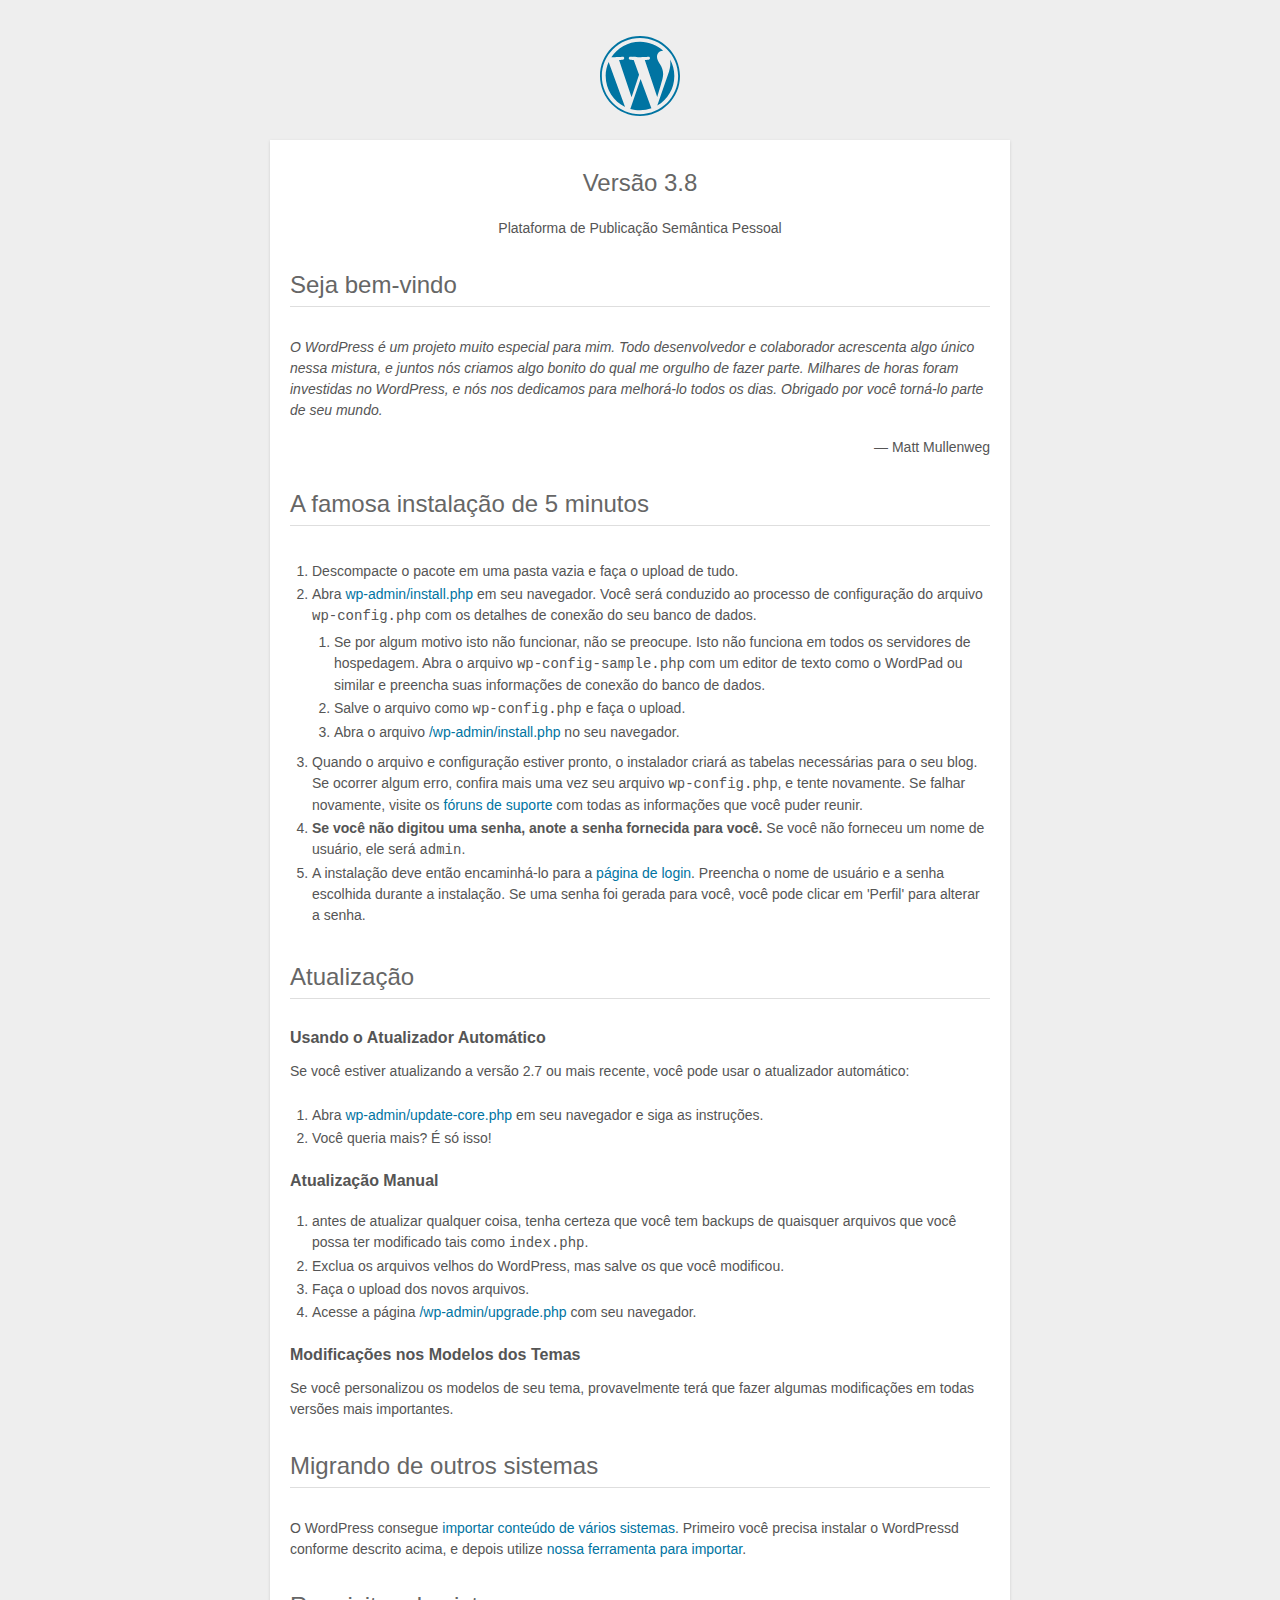
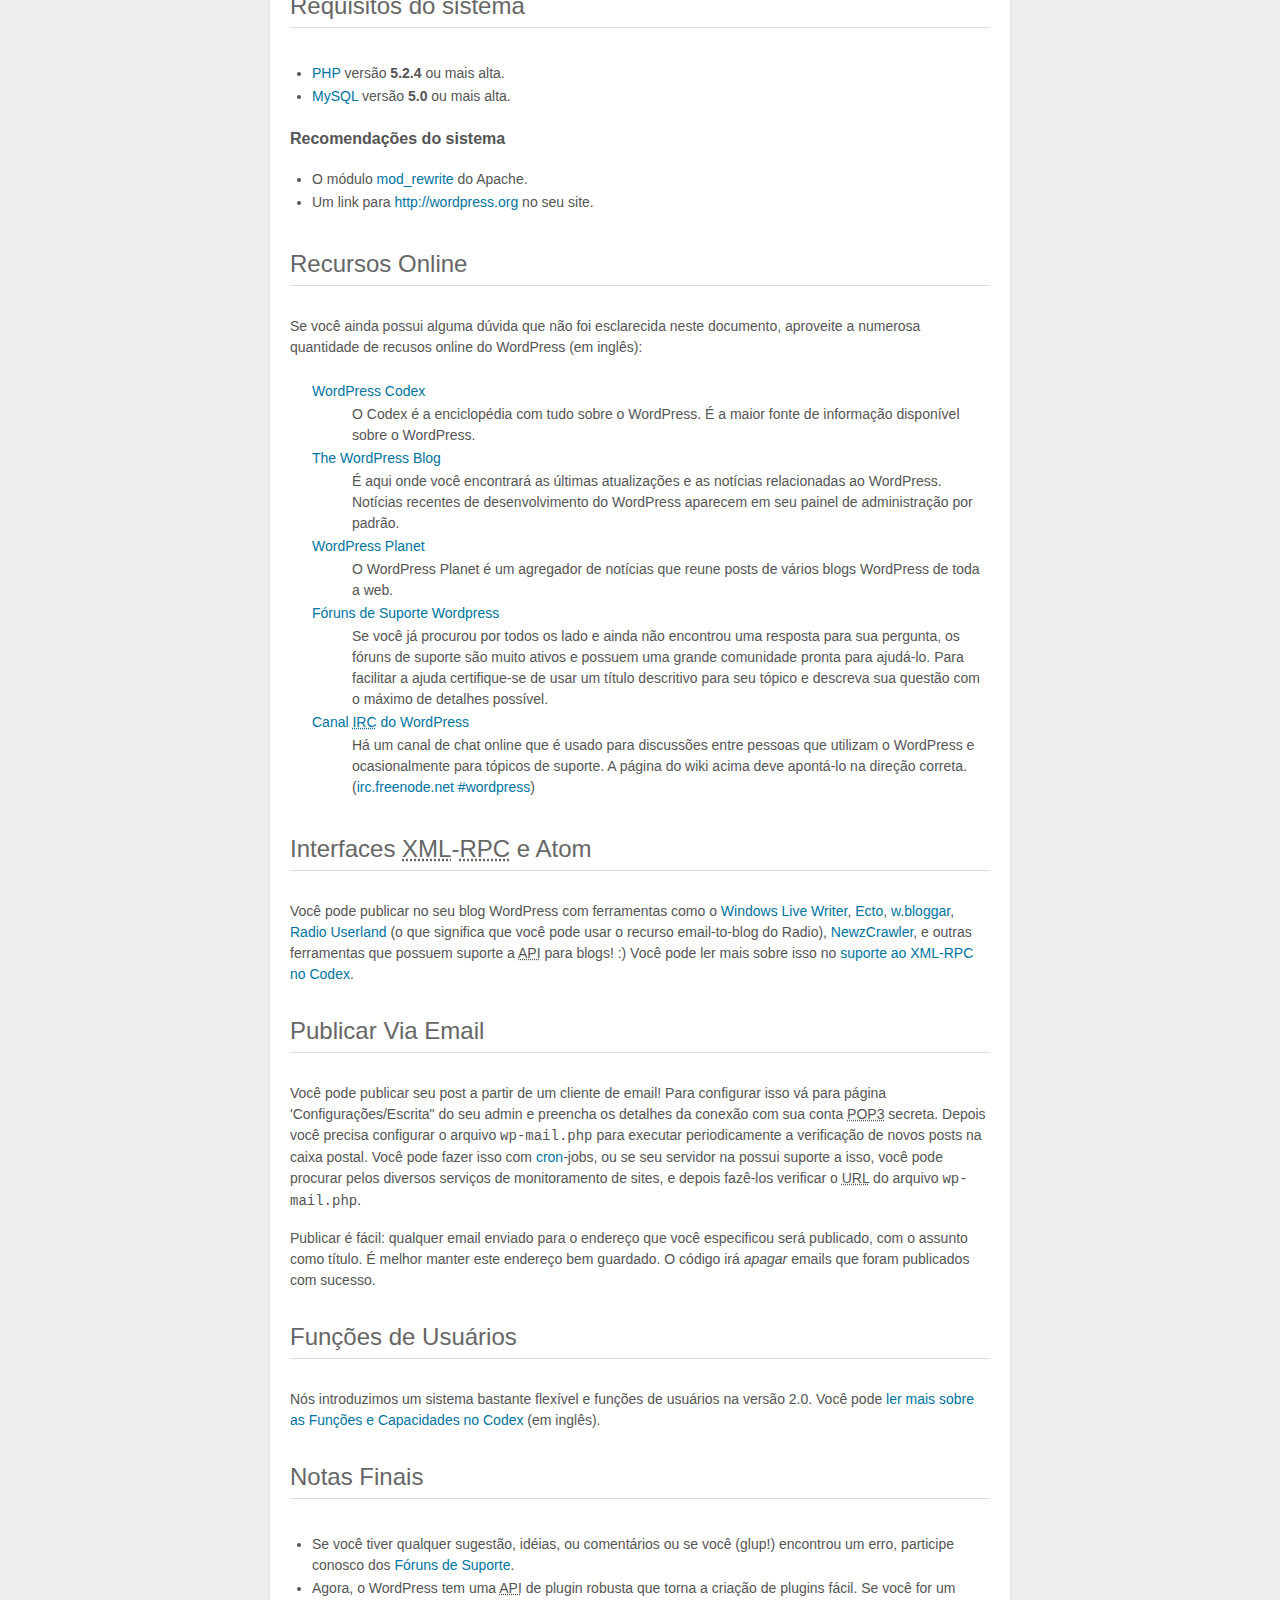
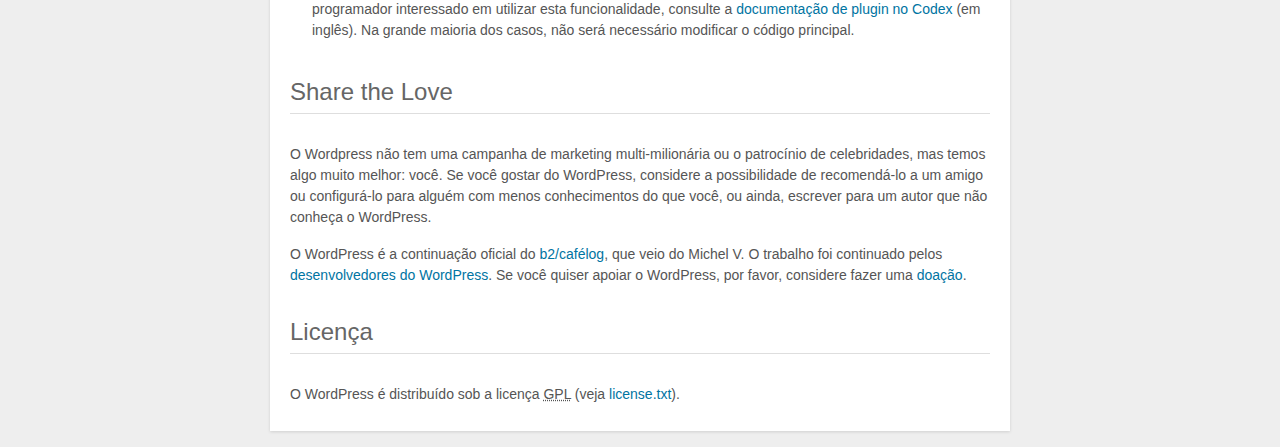
<file: readme.html>
<!DOCTYPE html PUBLIC "-//W3C//DTD XHTML 1.0 Strict//EN" "http://www.w3.org/TR/xhtml1/DTD/xhtml1-strict.dtd">
<html xmlns="http://www.w3.org/1999/xhtml">
<head>
	<meta http-equiv="Content-Type" content="text/html; charset=utf-8" />
	<title>WordPress #8250; LeiaMe</title>
	<link rel="stylesheet" href="wp-admin/css/install.css?ver=20100228" type="text/css" />
</head>
<body>
<h1 id="logo">
	<a href="http://wordpress.org/"><img alt="WordPress" src="wp-admin/images/wordpress-logo.png" width="250" height="68" /></a>
	<br /> Versão 3.8
</h1>
<p style="text-align: center">Plataforma de Publicação Semântica Pessoal</p>

<h1>Seja bem-vindo</h1>
<p><em>O WordPress é um projeto muito especial para mim. Todo desenvolvedor e colaborador acrescenta algo único nessa mistura, e juntos nós criamos algo bonito do qual me orgulho de fazer parte. Milhares de horas foram investidas no WordPress, e nós nos dedicamos para melhorá-lo todos os dias. Obrigado por você torná-lo parte de seu mundo.</em></p>
<p style="text-align: right">&#8212; Matt Mullenweg</p>

<h1>A famosa instalação de 5 minutos</h1>
<ol>
	<li>Descompacte o pacote em uma pasta vazia e faça o upload de tudo.</li>
	<li>Abra <span class="file"><a href="wp-admin/install.php">wp-admin/install.php</a></span> em seu navegador. Você será conduzido ao processo de configuração do arquivo <code>wp-config.php</code> com os detalhes de conexão do seu banco de dados.
      <ol>
	        <li>Se por algum motivo isto não funcionar, não se preocupe. Isto não funciona em todos os servidores de hospedagem. Abra o arquivo <code>wp-config-sample.php</code> com um editor de texto como o WordPad ou similar e preencha suas informações de conexão do banco de dados.</li>
	        <li>Salve o arquivo como <code>wp-config.php</code> e faça o upload.</li>
	        <li>Abra o arquivo <span class="file"><a href="wp-admin/install.php">/wp-admin/install.php</a></span> no seu navegador.</li>
	    </ol>
	</li>
	<li>Quando o arquivo e configuração estiver pronto, o instalador criará as tabelas necessárias para o seu blog. Se ocorrer algum erro, confira mais uma vez seu arquivo <code>wp-config.php</code>, e tente novamente. Se  falhar novamente, visite os <a href="http://wordpress.org/support/">fóruns de suporte</a> com todas as informações que você puder reunir.</li>
	<li><strong>Se você não digitou uma senha, anote a senha fornecida para você.</strong> Se você não forneceu um nome de usuário, ele será <code>admin</code>.</li>
	<li>A instalação deve então encaminhá-lo para a <a href="wp-login.php">página de login</a>. Preencha o nome de usuário e a senha escolhida durante a instalação. Se uma senha foi gerada para você, você pode clicar em 'Perfil' para alterar a senha.</li>
</ol>

<h1>Atualização</h1>
<h2>Usando o Atualizador Automático</h2> 
<p>Se você estiver atualizando a versão 2.7 ou mais recente, você pode usar o atualizador automático:</p>
    <ol>
	    <li>Abra <span class="file"><a href="wp-admin/update-core.php">wp-admin/update-core.php</a></span> em seu navegador e siga as instruções.</li> 
	    <li>Você queria mais? É só isso!</li> 
	</ol> 
	 
	<h2>Atualização Manual</h2> 
	<ol> 
	    <li>antes de atualizar qualquer coisa, tenha certeza que você tem backups de quaisquer arquivos que você possa ter modificado tais como <code>index.php</code>.</li> 
	    <li>Exclua os arquivos velhos do WordPress, mas salve os que você modificou.</li> 
	    <li>Faça o upload dos novos arquivos.</li>
	    <li>Acesse a página <span class="file"><a href="wp-admin/upgrade.php">/wp-admin/upgrade.php</a> com seu navegador.</span></li>
</ol>

<h2>Modificações nos Modelos dos Temas</h2>
<p>Se você personalizou os modelos de seu tema, provavelmente terá que fazer algumas modificações em todas versões mais importantes. </p>

<h1>Migrando de outros sistemas</h1>
<p>O WordPress consegue <a href="http://codex.wordpress.org/pt-br:Importando_conte%C3%BAdo">importar conteúdo de vários sistemas</a>. Primeiro você precisa instalar o WordPressd conforme descrito acima, e depois utilize <a href="wp-admin/import.php" title="Importar para o WordPress">nossa ferramenta para importar</a>.</p>

<h1>Requisitos do sistema</h1>
<ul>
	<li><a href="http://php.net/">PHP</a> versão <strong>5.2.4</strong> ou mais alta.</li>
	<li><a href="http://www.mysql.com/">MySQL</a> versão <strong>5.0</strong> ou mais alta.</li>
</ul>

<h2>Recomendações do sistema</h2>
<ul>
	<li>O módulo <a href="http://httpd.apache.org/docs/2.2/mod/mod_rewrite.html">mod_rewrite</a> do Apache.</li>
	<li>Um link para <a href="http://wordpress.org/">http://wordpress.org</a> no seu site.</li>
</ul>

<h1>Recursos Online</h1>
<p>Se você ainda possui alguma dúvida que não foi esclarecida neste documento, aproveite a numerosa quantidade de recusos online do WordPress (em inglês):</p>
<dl>
	<dt><a href="http://codex.wordpress.org/">WordPress Codex</a></dt>
		<dd>O Codex é a enciclopédia com tudo sobre o WordPress. É a maior fonte de informação disponível sobre o WordPress.</dd>
	    <dt><a href="http://wordpress.org/news/">The WordPress Blog</a></dt>
		<dd>É aqui onde você encontrará as últimas atualizações e as notícias relacionadas ao WordPress. Notícias recentes de desenvolvimento do WordPress aparecem em seu painel de administração por padrão.</dd>
	    <dt><a href="http://planet.wordpress.org/">WordPress Planet</a></dt>
		<dd>O WordPress Planet é um agregador de notícias que reune posts de vários blogs WordPress de toda a web.</dd>
	    <dt><a href="http://wordpress.org/support/">Fóruns de Suporte Wordpress </a></dt>
		<dd>Se você já procurou por todos os lado e ainda não encontrou uma resposta para sua pergunta, os fóruns de suporte são muito ativos e possuem uma grande comunidade pronta para ajudá-lo. Para facilitar a ajuda certifique-se de usar um título descritivo para seu tópico e descreva sua questão com o máximo de detalhes possível.</dd>
	    <dt><a href="http://codex.wordpress.org/IRC">Canal <abbr title="Internet Relay Chat">IRC</abbr> do WordPress </a></dt>
		<dd>Há um canal de chat online que é usado para discussões entre pessoas que utilizam o WordPress e ocasionalmente para tópicos de suporte. A página do wiki acima deve apontá-lo na direção correta. (<a href="irc://irc.freenode.net/wordpress">irc.freenode.net #wordpress</a>)</dd>
</dl>

<h1>Interfaces <abbr title="eXtensible Markup Language">XML</abbr>-<abbr title="Remote Procedure Call">RPC</abbr> e Atom</h1>
<p>Você pode publicar no seu blog WordPress com ferramentas como o <a href="http://download.live.com/writer">Windows Live Writer</a>, <a href="http://illuminex.com/ecto/">Ecto</a>, <a href="http://bloggar.com/">w.bloggar</a>, <a href="http://radio.userland.com">Radio Userland</a> (o que significa que você pode usar o recurso email-to-blog do Radio), <a href="http://www.newzcrawler.com/">NewzCrawler</a>, e outras ferramentas que possuem suporte a <abbr title="application programming interface">API</abbr> para blogs! :) Você pode ler mais sobre isso no <a href="http://codex.wordpress.org/XML-RPC_Support">suporte ao <abbr>XML</abbr>-<abbr>RPC</abbr> no Codex</a>.</p>

<h1>Publicar Via Email</h1>
<p>Você pode publicar seu post a partir de um cliente de email! Para configurar isso vá para página 'Configurações/Escrita&quot; do seu admin e preencha os detalhes da conexão com sua conta <abbr title="Post Office Protocol version 3">POP3</abbr> secreta. Depois você precisa configurar o arquivo <code>wp-mail.php</code> para executar periodicamente a verificação de novos posts na caixa postal. Você pode fazer isso com <a href="http://en.wikipedia.org/wiki/Cron">cron</a>-jobs, ou se seu servidor na possui suporte a isso, você pode procurar pelos diversos serviços de monitoramento de sites, e depois fazê-los verificar o <abbr title="Uniform Resource Locator">URL</abbr> do arquivo <code>wp-mail.php</code>.</p>
<p>Publicar é fácil: qualquer email enviado para o endereço que você especificou será publicado, com o assunto como título. É melhor manter este endereço bem guardado. O código irá <em>apagar</em> emails que foram publicados com sucesso.</p>

<h1>Funções de Usuários</h1>
<p>Nós introduzimos um sistema bastante flexível e funções de usuários na versão 2.0. Você pode <a href="http://codex.wordpress.org/Roles_and_Capabilities">ler mais sobre as Funções e Capacidades no Codex</a> (em inglês).</p>

<h1>Notas Finais</h1>
<ul>
	<li>Se você tiver qualquer sugestão, idéias, ou comentários ou se você (glup!) encontrou um erro, participe conosco dos <a href="http://br.forums.wordpress.org/">Fóruns de Suporte</a>.</li>
	<li>Agora, o WordPress tem uma <abbr title="application programming interface">API</abbr> de plugin robusta que torna a criação de plugins fácil. Se você for um programador interessado em utilizar esta funcionalidade, consulte a <a href="http://codex.wordpress.org/Plugin_API" title="WordPress plugin API">documentação de plugin no Codex</a> (em inglês). Na grande maioria dos casos, não será necessário modificar o código principal.</li>
</ul>


<h1>Share the Love</h1>
<p>O Wordpress não tem uma campanha de marketing multi-milionária ou o patrocínio de celebridades, mas temos algo muito melhor: você. Se você gostar do WordPress, considere a possibilidade de recomendá-lo a um amigo ou configurá-lo para alguém com menos conhecimentos do que você, ou ainda, escrever para um autor que não conheça o WordPress.</p>

<p>O WordPress é a continuação oficial do <a href="http://cafelog.com/">b2/cafélog</a>, que veio do Michel V. O trabalho foi continuado pelos <a href="http://wordpress.org/about/">desenvolvedores do WordPress</a>. Se você quiser apoiar o WordPress, por favor, considere fazer uma <a href="http://wordpress.org/donate/" title="Donate to WordPress">doação</a>.</p>

<h1>Licença</h1>
<p>O WordPress é distribuído sob a licença <abbr title="GNU General Public License">GPL</abbr> (veja <a href="license.txt">license.txt</a>).</p>

</body>
</html>
</file>
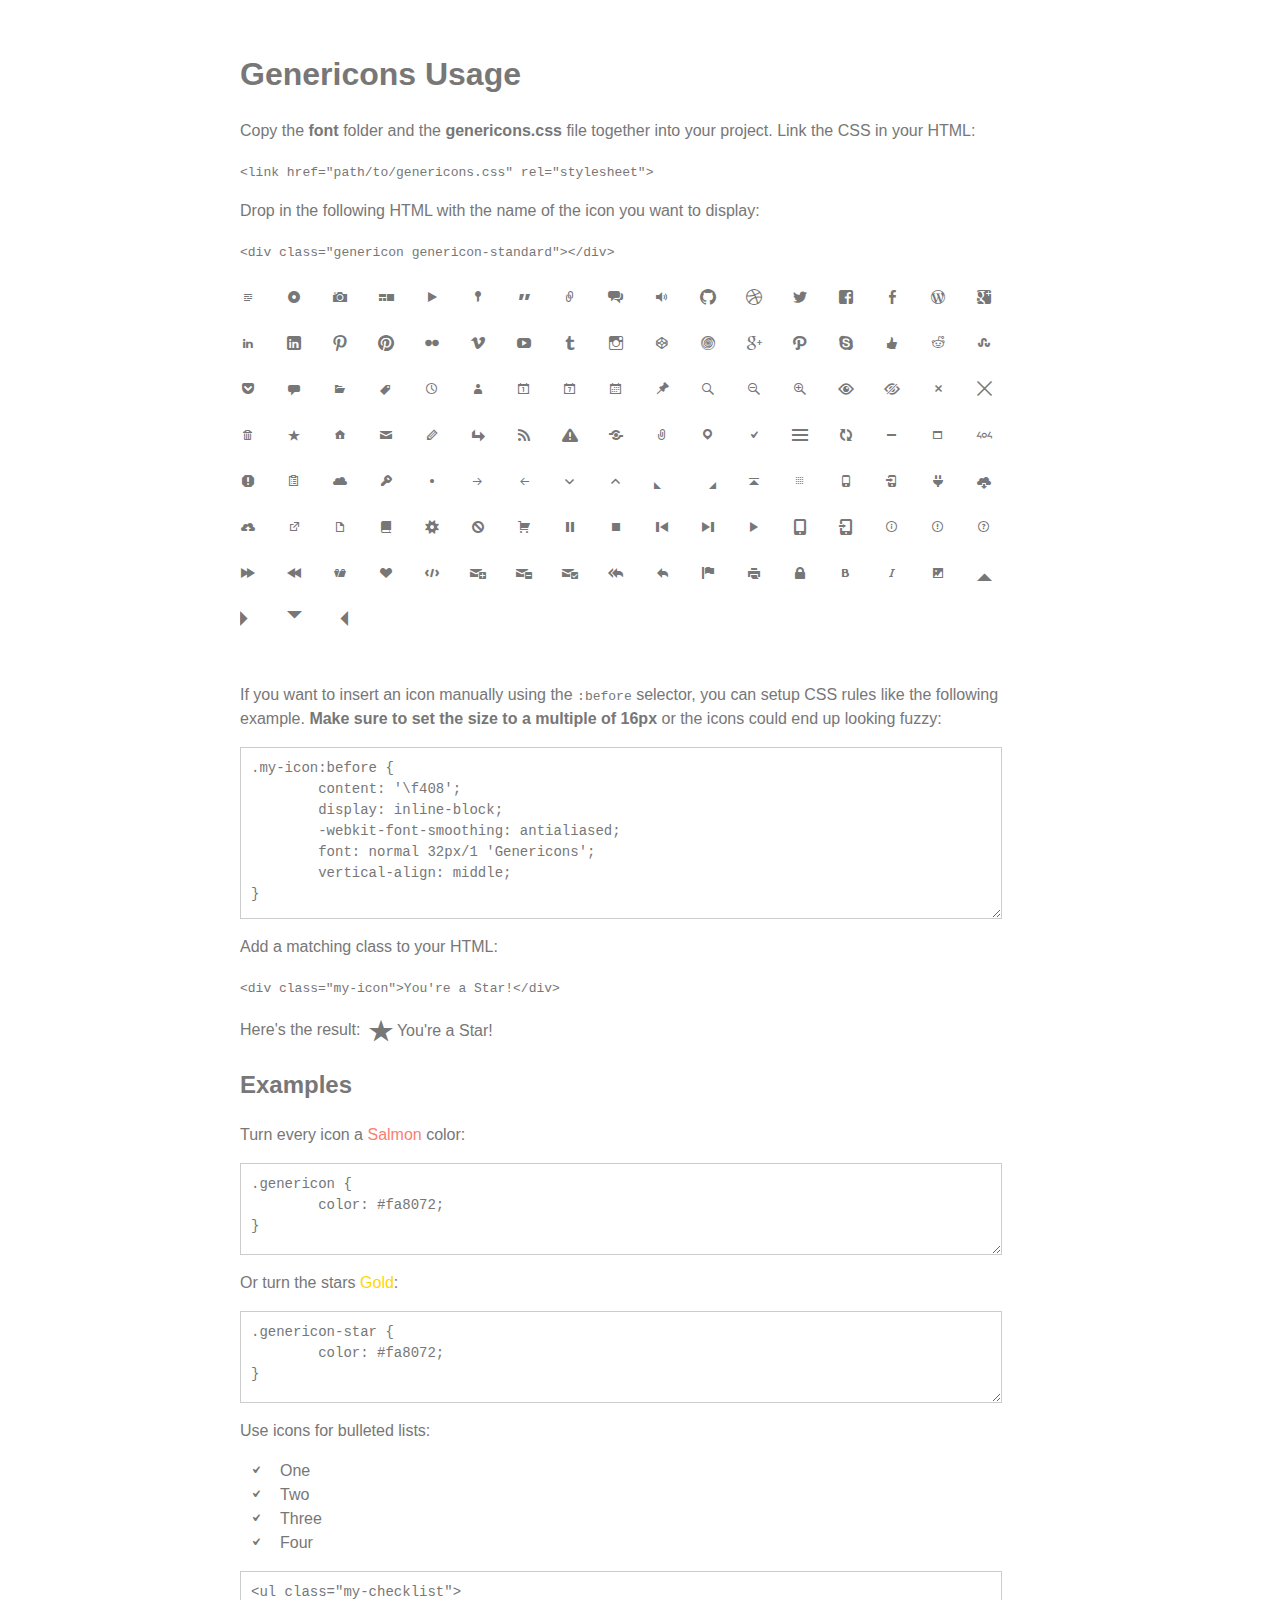
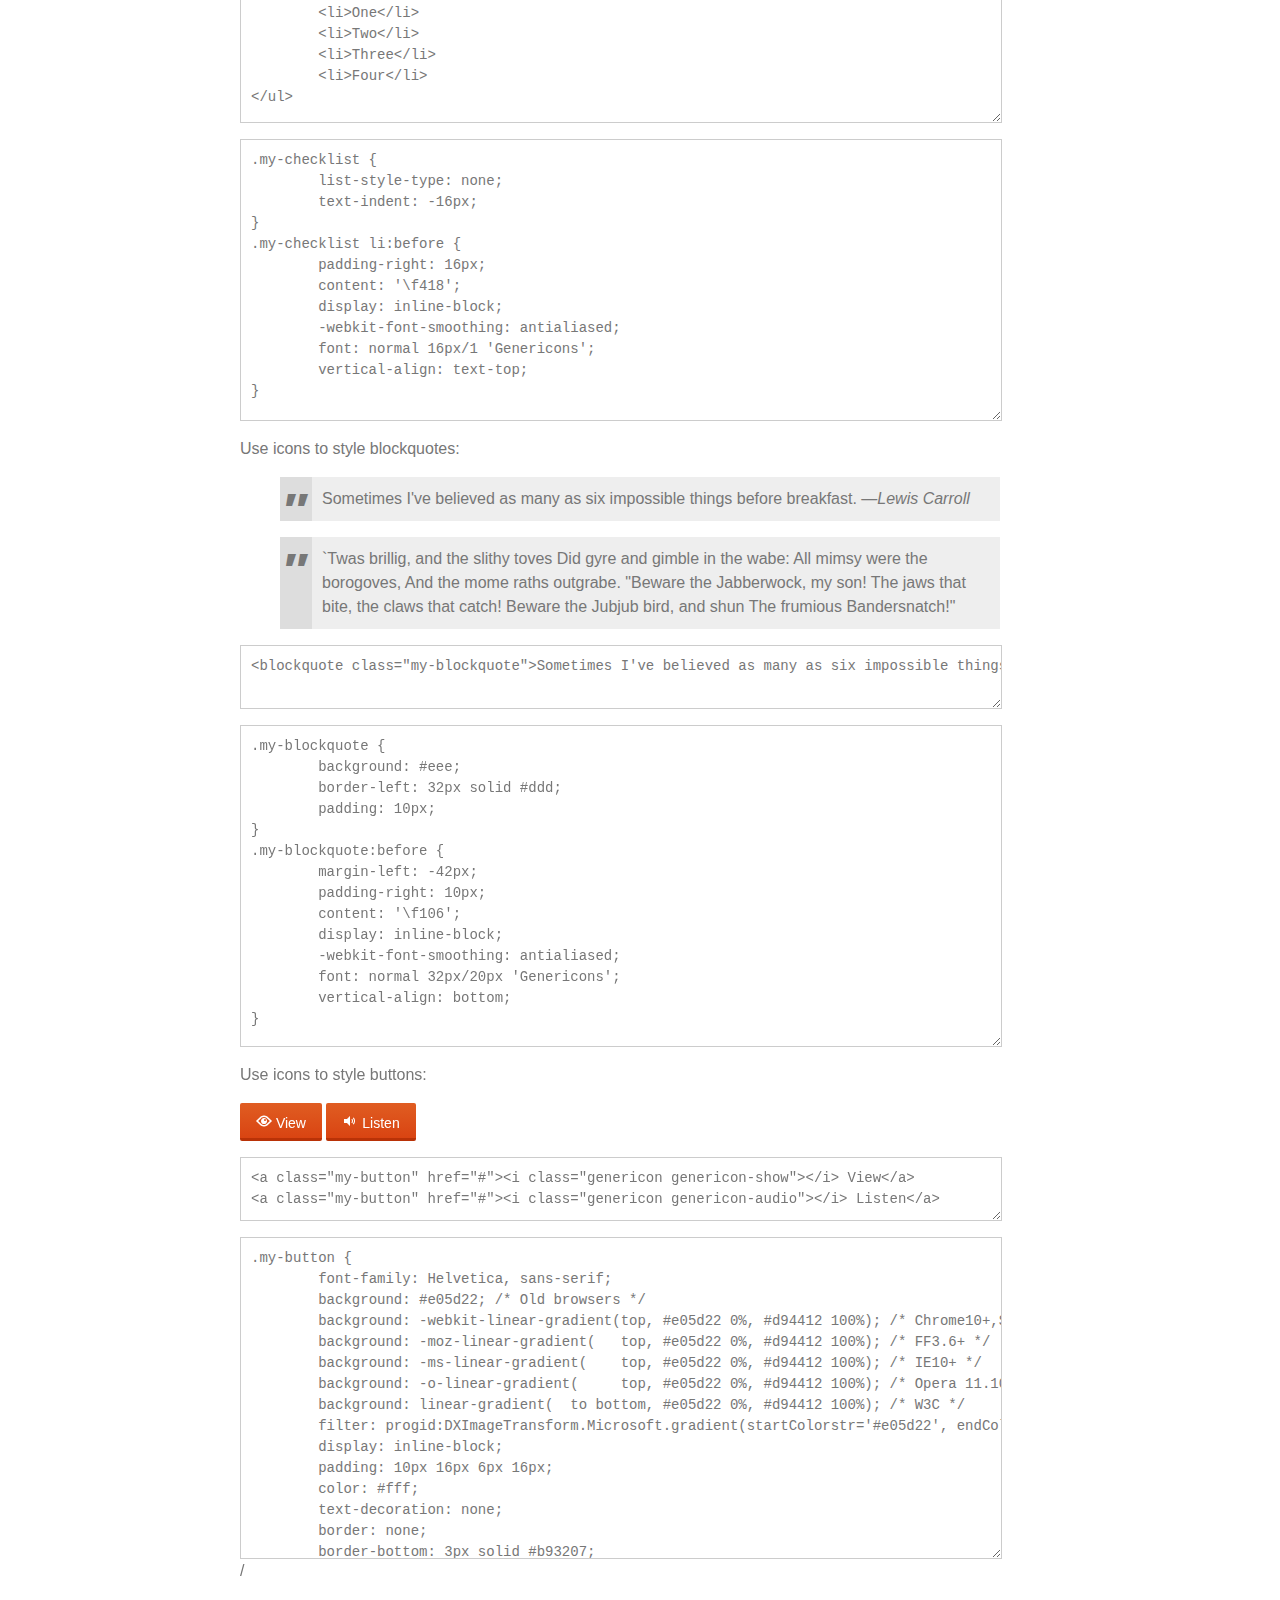
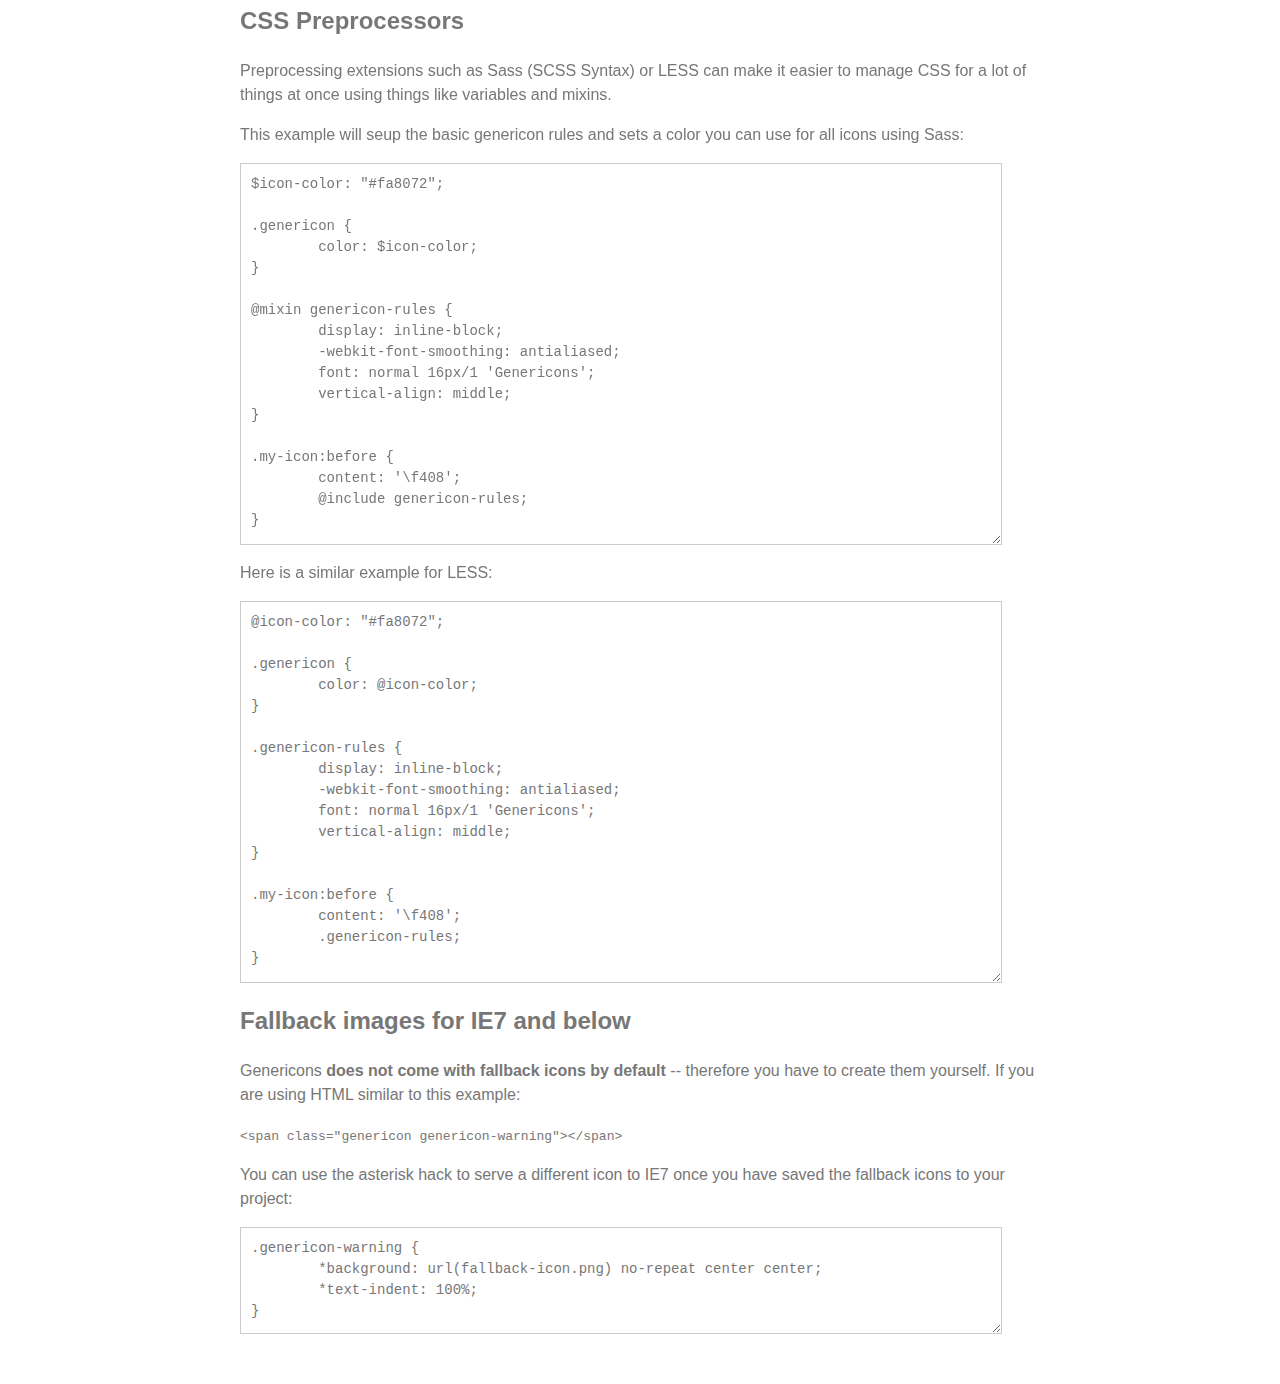
<file: wp-content/themes/twentyfourteen/genericons/example.html>
<!DOCTYPE html>
<html dir="ltr" lang="en">
<head>
<title>Genericons</title>
<link rel="stylesheet" href="genericons.css">
<style type="text/css">
body {
	font-family: sans-serif;
	line-height: 1.5;
	width: 800px;
	margin: 50px auto;
	color: #777;
	background: white;
}
.icons {
	overflow: hidden;
	padding: 10px 0;
}
.icons div {
	cursor: pointer;
	float: left;
	margin: 0 30px 30px 0;
}
.icons:hover div {
	background: #f7f7f7;
}
.code {
        display: block;
        font: 14px/1.5 monospace;
        width: 740px;
        white-space: pre;
        border: 1px solid #ccc;
        padding: 10px;
        color: #777;
        overflow: auto;
}
.my-icon:before {
	content: '\f408';
        display: inline-block;
        -webkit-font-smoothing: antialiased;
        font: normal 32px/1 'Genericons';
        vertical-align: middle;
}
/* For the Examples */
.my-checklist {
	list-style-type: none;
	text-indent: -16px;
}
.my-checklist li:before {
	padding-right: 16px;
	content: '\f418';
        display: inline-block;
        -webkit-font-smoothing: antialiased;
        font: normal 16px/1 'Genericons';
        vertical-align: text-top;
}
.my-blockquote {
	background: #eee;
	border-left: 32px solid #ddd;
	padding: 10px;
}
.my-blockquote:before {
	margin-left: -42px;
	padding-right: 10px;
        content: '\f106';
        display: inline-block;
        -webkit-font-smoothing: antialiased;
        font: normal 32px/20px 'Genericons';
        vertical-align: bottom;
}
.my-button {
	font-family: Helvetica, sans-serif;
	font-size: 14px;
	background: #e05d22; /* Old browsers */
	background: -webkit-linear-gradient(top, #e05d22 0%, #d94412 100%); /* Chrome10+,Safari5.1+ */
	background: -moz-linear-gradient(   top, #e05d22 0%, #d94412 100%); /* FF3.6+ */
	background: -ms-linear-gradient(    top, #e05d22 0%, #d94412 100%); /* IE10+ */
	background: -o-linear-gradient(     top, #e05d22 0%, #d94412 100%); /* Opera 11.10+ */
	background: linear-gradient(  to bottom, #e05d22 0%, #d94412 100%); /* W3C */
	filter: progid:DXImageTransform.Microsoft.gradient(startColorstr='#e05d22', endColorstr='#d94412', GradientType=0); /* IE6-9 */
	display: inline-block;
	padding: 10px 16px 4px 16px;
	color: #fff;
	text-decoration: none;
	border: none;
	border-bottom: 3px solid #b93207;
	border-radius: 2px;
}
.my-button:hover,
.my-button:focus {
	background: #ed6a31; /* Old browsers */
	background: -webkit-linear-gradient(top, #ed6a31 0%, #e55627 100%); /* Chrome10+,Safari5.1+ */
	background: -moz-linear-gradient(   top, #ed6a31 0%, #e55627 100%); /* FF3.6+ */
	background: -ms-linear-gradient(    top, #ed6a31 0%, #e55627 100%); /* IE10+ */
	background: -o-linear-gradient(     top, #ed6a31 0%, #e55627 100%); /* Opera 11.10+ */
	background: linear-gradient(  to bottom, #ed6a31 0%, #e55627 100%); /* W3C */
	filter: progid:DXImageTransform.Microsoft.gradient(startColorstr='#ed6a31', endColorstr='#e55627', GradientType=0); /* IE6-9 */
	outline: none;
}
.my-button:active {
	background: #d94412; /* Old browsers */
	background: -webkit-linear-gradient(top, #d94412 0%, #e05d22 100%); /* Chrome10+,Safari5.1+ */
	background: -moz-linear-gradient(   top, #d94412 0%, #e05d22 100%); /* FF3.6+ */
	background: -ms-linear-gradient(    top, #d94412 0%, #e05d22 100%); /* IE10+ */
	background: -o-linear-gradient(     top, #d94412 0%, #e05d22 100%); /* Opera 11.10+ */
	background: linear-gradient(  to bottom, #d94412 0%, #e05d22 100%); /* W3C */
	filter: progid:DXImageTransform.Microsoft.gradient(startColorstr='#d94412', endColorstr='#e05d22', GradientType=0); /* IE6-9 */
	border: none;
	border-top: 3px solid #b93207;
	padding: 6px 16px 7px 16px;
}
</style>
</head>
<body>

<div class="section">

	<h1>Genericons Usage</h1>

	<p>Copy the <strong>font</strong> folder and the <strong>genericons.css</strong> file together into your project. Link the CSS in your HTML:</p>

	<p><code>&lt;link href="path/to/genericons.css" rel="stylesheet"&gt;</code></p>

	<p>Drop in the following HTML with the name of the icon you want to display:</p>

	<p><code>&lt;div class="genericon genericon-standard"&gt;&lt;/div&gt;</code></p>

	<div class="icons">
	
		<!-- post formats -->
		<div alt="f100" class="genericon genericon-standard"></div>
		<div alt="f101" class="genericon genericon-aside"></div>
		<div alt="f102" class="genericon genericon-image"></div>
		<div alt="f103" class="genericon genericon-gallery"></div>
		<div alt="f104" class="genericon genericon-video"></div>
		<div alt="f105" class="genericon genericon-status"></div>
		<div alt="f106" class="genericon genericon-quote"></div>
		<div alt="f107" class="genericon genericon-link"></div>
		<div alt="f108" class="genericon genericon-chat"></div>
		<div alt="f109" class="genericon genericon-audio"></div>

		<!-- social icons -->
		<div alt="f200" class="genericon genericon-github"></div>
		<div alt="f201" class="genericon genericon-dribbble"></div>
		<div alt="f202" class="genericon genericon-twitter"></div>
		<div alt="f203" class="genericon genericon-facebook"></div>
		<div alt="f204" class="genericon genericon-facebook-alt"></div>
		<div alt="f205" class="genericon genericon-wordpress"></div>
		<div alt="f206" class="genericon genericon-googleplus"></div>
		<div alt="f207" class="genericon genericon-linkedin"></div>
		<div alt="f208" class="genericon genericon-linkedin-alt"></div>
		<div alt="f209" class="genericon genericon-pinterest"></div>
		<div alt="f210" class="genericon genericon-pinterest-alt"></div>
		<div alt="f211" class="genericon genericon-flickr"></div>
		<div alt="f212" class="genericon genericon-vimeo"></div>
		<div alt="f213" class="genericon genericon-youtube"></div>
		<div alt="f214" class="genericon genericon-tumblr"></div>
		<div alt="f215" class="genericon genericon-instagram"></div>
		<div alt="f216" class="genericon genericon-codepen"></div>
		<div alt="f217" class="genericon genericon-polldaddy"></div>
		<div alt="f218" class="genericon genericon-googleplus-alt"></div>
		<div alt="f219" class="genericon genericon-path"></div>
		<div alt="f220" class="genericon genericon-skype"></div>
		<div alt="f221" class="genericon genericon-digg"></div>
		<div alt="f222" class="genericon genericon-reddit"></div>
		<div alt="f223" class="genericon genericon-stumbleupon"></div>
		<div alt="f224" class="genericon genericon-pocket"></div>

		<!-- meta icons -->
		<div alt="f300" class="genericon genericon-comment"></div>
		<div alt="f301" class="genericon genericon-category"></div>
		<div alt="f302" class="genericon genericon-tag"></div>
		<div alt="f303" class="genericon genericon-time"></div>
		<div alt="f304" class="genericon genericon-user"></div>
		<div alt="f305" class="genericon genericon-day"></div>
		<div alt="f306" class="genericon genericon-week"></div>
		<div alt="f307" class="genericon genericon-month"></div>
		<div alt="f308" class="genericon genericon-pinned"></div>

		<!-- other icons -->
		<div alt="f400" class="genericon genericon-search"></div>
		<div alt="f401" class="genericon genericon-unzoom"></div>
		<div alt="f402" class="genericon genericon-zoom"></div>
		<div alt="f403" class="genericon genericon-show"></div>
		<div alt="f404" class="genericon genericon-hide"></div>
		<div alt="f405" class="genericon genericon-close"></div>
		<div alt="f406" class="genericon genericon-close-alt"></div>
		<div alt="f407" class="genericon genericon-trash"></div>
		<div alt="f408" class="genericon genericon-star"></div>
		<div alt="f409" class="genericon genericon-home"></div>
		<div alt="f410" class="genericon genericon-mail"></div>
		<div alt="f411" class="genericon genericon-edit"></div>
		<div alt="f412" class="genericon genericon-reply"></div>
		<div alt="f413" class="genericon genericon-feed"></div>
		<div alt="f414" class="genericon genericon-warning"></div>
		<div alt="f415" class="genericon genericon-share"></div>
		<div alt="f416" class="genericon genericon-attachment"></div>
		<div alt="f417" class="genericon genericon-location"></div>
		<div alt="f418" class="genericon genericon-checkmark"></div>
		<div alt="f419" class="genericon genericon-menu"></div>
		<div alt="f420" class="genericon genericon-refresh"></div>
		<div alt="f421" class="genericon genericon-minimize"></div>
		<div alt="f422" class="genericon genericon-maximize"></div>
		<div alt="f423" class="genericon genericon-404"></div>
		<div alt="f424" class="genericon genericon-spam"></div>
		<div alt="f425" class="genericon genericon-summary"></div>
		<div alt="f426" class="genericon genericon-cloud"></div>
		<div alt="f427" class="genericon genericon-key"></div>
		<div alt="f428" class="genericon genericon-dot"></div>
		<div alt="f429" class="genericon genericon-next"></div>
		<div alt="f430" class="genericon genericon-previous"></div>
		<div alt="f431" class="genericon genericon-expand"></div>
		<div alt="f432" class="genericon genericon-collapse"></div>
		<div alt="f433" class="genericon genericon-dropdown"></div>
		<div alt="f434" class="genericon genericon-dropdown-left"></div>
		<div alt="f435" class="genericon genericon-top"></div>
		<div alt="f436" class="genericon genericon-draggable"></div>
		<div alt="f437" class="genericon genericon-phone"></div>
		<div alt="f438" class="genericon genericon-send-to-phone"></div>
		<div alt="f439" class="genericon genericon-plugin"></div>
		<div alt="f440" class="genericon genericon-cloud-download"></div>
		<div alt="f441" class="genericon genericon-cloud-upload"></div>
		<div alt="f442" class="genericon genericon-external"></div>
		<div alt="f443" class="genericon genericon-document"></div>
		<div alt="f444" class="genericon genericon-book"></div>
		<div alt="f445" class="genericon genericon-cog"></div>
		<div alt="f446" class="genericon genericon-unapprove"></div>
		<div alt="f447" class="genericon genericon-cart"></div>
		<div alt="f448" class="genericon genericon-pause"></div>
		<div alt="f449" class="genericon genericon-stop"></div>
		<div alt="f450" class="genericon genericon-skip-back"></div>
		<div alt="f451" class="genericon genericon-skip-ahead"></div>
		<div alt="f452" class="genericon genericon-play"></div>
		<div alt="f453" class="genericon genericon-tablet"></div>
		<div alt="f454" class="genericon genericon-send-to-tablet"></div>
		<div alt="f455" class="genericon genericon-info"></div>
		<div alt="f456" class="genericon genericon-notice"></div>
		<div alt="f457" class="genericon genericon-help"></div>
		<div alt="f458" class="genericon genericon-fastforward"></div>
		<div alt="f459" class="genericon genericon-rewind"></div>
		<div alt="f460" class="genericon genericon-portfolio"></div>
		<div alt="f461" class="genericon genericon-heart"></div>
		<div alt="f462" class="genericon genericon-code"></div>
		<div alt="f463" class="genericon genericon-subscribe"></div>
		<div alt="f464" class="genericon genericon-unsubscribe"></div>
		<div alt="f465" class="genericon genericon-subscribed"></div>
		<div alt="f466" class="genericon genericon-reply-alt"></div>
		<div alt="f467" class="genericon genericon-reply-single"></div>
		<div alt="f468" class="genericon genericon-flag"></div>
		<div alt="f469" class="genericon genericon-print"></div>
		<div alt="f470" class="genericon genericon-lock"></div>
		<div alt="f471" class="genericon genericon-bold"></div>
		<div alt="f472" class="genericon genericon-italic"></div>
		<div alt="f473" class="genericon genericon-picture"></div>

		<!-- generic shapes -->
		<div alt="f500" class="genericon genericon-uparrow"></div>
		<div alt="f501" class="genericon genericon-rightarrow"></div>
		<div alt="f502" class="genericon genericon-downarrow"></div>
		<div alt="f503" class="genericon genericon-leftarrow"></div>

	</div>

	<p>If you want to insert an icon manually using the <code>:before</code> selector, you can setup CSS rules like the following example. <strong>Make sure to set the size to a multiple of 16px</strong> or the icons could end up looking fuzzy:</p>

<p><textarea class="code" style="min-height: 150px;" onclick="select();">.my-icon:before {
	content: '\f408';
        display: inline-block;
        -webkit-font-smoothing: antialiased;
        font: normal 32px/1 'Genericons';
        vertical-align: middle;
}</textarea></p>

	<p>Add a matching class to your HTML:</p>

	<p><code>&lt;div class="my-icon"&gt;You're a Star!&lt;/div&gt;</code></p>

	<p>Here's the result: <span class="my-icon">You're a Star!</span></p>

	<h2>Examples</h2>

	<p>Turn every icon a <span style="color: #fa8072;">Salmon</span> color:</p>

<p><textarea class="code" style="min-height: 70px" onclick="select();">
.genericon {
	color: #fa8072;
}</textarea></p>

	<p>Or turn the stars <span style="color: #ffd700;">Gold</span>:</p>

<p><textarea class="code" style="min-height: 70px" onclick="select();">
.genericon-star {
	color: #fa8072;
}</textarea></p>

	<p>Use icons for bulleted lists:</p>

	<ul class="my-checklist">
		<li>One</li>
		<li>Two</li>
		<li>Three</li>
		<li>Four</li>
	</ul>

<p><textarea class="code" style="min-height: 130px" onclick="select();">
<ul class="my-checklist">
	<li>One</li>
	<li>Two</li>
	<li>Three</li>
	<li>Four</li>
</ul></textarea></p>

<p><textarea class="code" style="min-height: 260px;" onclick="select();">
.my-checklist {
	list-style-type: none;
	text-indent: -16px;
}
.my-checklist li:before {
	padding-right: 16px;
	content: '\f418';
        display: inline-block;
        -webkit-font-smoothing: antialiased;
        font: normal 16px/1 'Genericons';
        vertical-align: text-top;
}</textarea></p>

	<p>Use icons to style blockquotes:</p>

	<blockquote class="my-blockquote">Sometimes I've believed as many as six impossible things before breakfast. &mdash;<em>Lewis Carroll</em></blockquote>
	<blockquote class="my-blockquote">`Twas brillig, and the slithy toves Did gyre and gimble in the wabe: All mimsy were the borogoves, And the mome raths outgrabe. "Beware the Jabberwock, my son!  The jaws that bite, the claws that catch!  Beware the Jubjub bird, and shun The frumious Bandersnatch!"</blockquote>

<p><textarea class="code" style="min-height: 40px;" onclick="select();"><blockquote class="my-blockquote">Sometimes I've believed as many as six impossible things before breakfast. &mdash;<em>Lewis Carroll</em></blockquote></textarea></p>

<p><textarea class="code" style="min-height: 300px;" onclick="select();">
.my-blockquote {
	background: #eee;
	border-left: 32px solid #ddd;
	padding: 10px;
}
.my-blockquote:before {
	margin-left: -42px;
	padding-right: 10px;
        content: '\f106';
        display: inline-block;
        -webkit-font-smoothing: antialiased;
        font: normal 32px/20px 'Genericons';
        vertical-align: bottom;
} </textarea></p>

	<p>Use icons to style buttons:</p>

	<a class="my-button" href="javascript:void()"><i class="genericon genericon-show"></i> View</a>
	<a class="my-button" href="javascript:void()"><i class="genericon genericon-audio"></i> Listen</a>

<p><textarea class="code" style="min-height: 40px;" onclick="select();"><a class="my-button" href="#"><i class="genericon genericon-show"></i> View</a>
<a class="my-button" href="#"><i class="genericon genericon-audio"></i> Listen</a></textarea></p>

<p><textarea class="code" style="min-height: 300px;" onclick="select();">
.my-button {
	font-family: Helvetica, sans-serif;
	background: #e05d22; /* Old browsers */
	background: -webkit-linear-gradient(top, #e05d22 0%, #d94412 100%); /* Chrome10+,Safari5.1+ */
	background: -moz-linear-gradient(   top, #e05d22 0%, #d94412 100%); /* FF3.6+ */
	background: -ms-linear-gradient(    top, #e05d22 0%, #d94412 100%); /* IE10+ */
	background: -o-linear-gradient(     top, #e05d22 0%, #d94412 100%); /* Opera 11.10+ */
	background: linear-gradient(  to bottom, #e05d22 0%, #d94412 100%); /* W3C */
	filter: progid:DXImageTransform.Microsoft.gradient(startColorstr='#e05d22', endColorstr='#d94412', GradientType=0); /* IE6-9 */
	display: inline-block;
	padding: 10px 16px 6px 16px;
	color: #fff;
	text-decoration: none;
	border: none;
	border-bottom: 3px solid #b93207;
	border-radius: 2px;
}

.my-button:hover,
.my-button:focus {
	background: #ed6a31; /* Old browsers */
	background: -webkit-linear-gradient(top, #ed6a31 0%, #e55627 100%); /* Chrome10+,Safari5.1+ */
	background: -moz-linear-gradient(   top, #ed6a31 0%, #e55627 100%); /* FF3.6+ */
	background: -ms-linear-gradient(    top, #ed6a31 0%, #e55627 100%); /* IE10+ */
	background: -o-linear-gradient(     top, #ed6a31 0%, #e55627 100%); /* Opera 11.10+ */
	background: linear-gradient(  to bottom, #ed6a31 0%, #e55627 100%); /* W3C */
	filter: progid:DXImageTransform.Microsoft.gradient(startColorstr='#ed6a31', endColorstr='#e55627', GradientType=0); /* IE6-9 */
	outline: none;
}

.my-button:active {
	background: #d94412; /* Old browsers */
	background: -webkit-linear-gradient(top, #d94412 0%, #e05d22 100%); /* Chrome10+,Safari5.1+ */
	background: -moz-linear-gradient(   top, #d94412 0%, #e05d22 100%); /* FF3.6+ */
	background: -ms-linear-gradient(    top, #d94412 0%, #e05d22 100%); /* IE10+ */
	background: -o-linear-gradient(     top, #d94412 0%, #e05d22 100%); /* Opera 11.10+ */
	background: linear-gradient(  to bottom, #d94412 0%, #e05d22 100%); /* W3C */
	filter: progid:DXImageTransform.Microsoft.gradient(startColorstr='#d94412', endColorstr='#e05d22', GradientType=0); /* IE6-9 */
	border: none;
	border-top: 3px solid #b93207;
	padding: 6px 16px 10px 16px;
}</textarea>/</p>

	<h2>CSS Preprocessors</h2>

	<p>Preprocessing extensions such as Sass (SCSS Syntax) or LESS</a> can make it easier to manage CSS for a lot of things at once using things like variables and mixins.</p>

	<p>This example will seup the basic genericon rules and sets a color you can use for all icons using Sass:</p>

<p><textarea class="code" style="min-height: 360px;" onclick="select();">$icon-color: "#fa8072";

.genericon {
        color: $icon-color;
}

@mixin genericon-rules {
        display: inline-block;
        -webkit-font-smoothing: antialiased;
        font: normal 16px/1 'Genericons';
        vertical-align: middle;
}

.my-icon:before {
	content: '\f408';
        @include genericon-rules;
}</textarea></p>

	<p>Here is a similar example for LESS:</p>

<p><textarea class="code" style="min-height: 360px;" onclick="select();">@icon-color: "#fa8072";

.genericon {
        color: @icon-color;
}

.genericon-rules {
        display: inline-block;
        -webkit-font-smoothing: antialiased;
        font: normal 16px/1 'Genericons';
        vertical-align: middle;
}

.my-icon:before {
	content: '\f408';
        .genericon-rules;
}</textarea></p>

	<h2>Fallback images for IE7 and below</h2>

	<p>Genericons <strong>does not come with fallback icons by default</strong> -- therefore you have to create them yourself. If you are using HTML similar to this example:

	<p><code>&lt;span class="genericon genericon-warning"&gt;&lt;/span&gt;</code></p>

	<p>You can use the asterisk hack to serve a different icon to IE7 once you have saved the fallback icons to your project:</p>

<textarea class="code" style="min-height: 85px;" onclick="select();">.genericon-warning {
        *background: url(fallback-icon.png) no-repeat center center;
        *text-indent: 100%;
}</textarea>

</div>

</body>
</html>
</file>
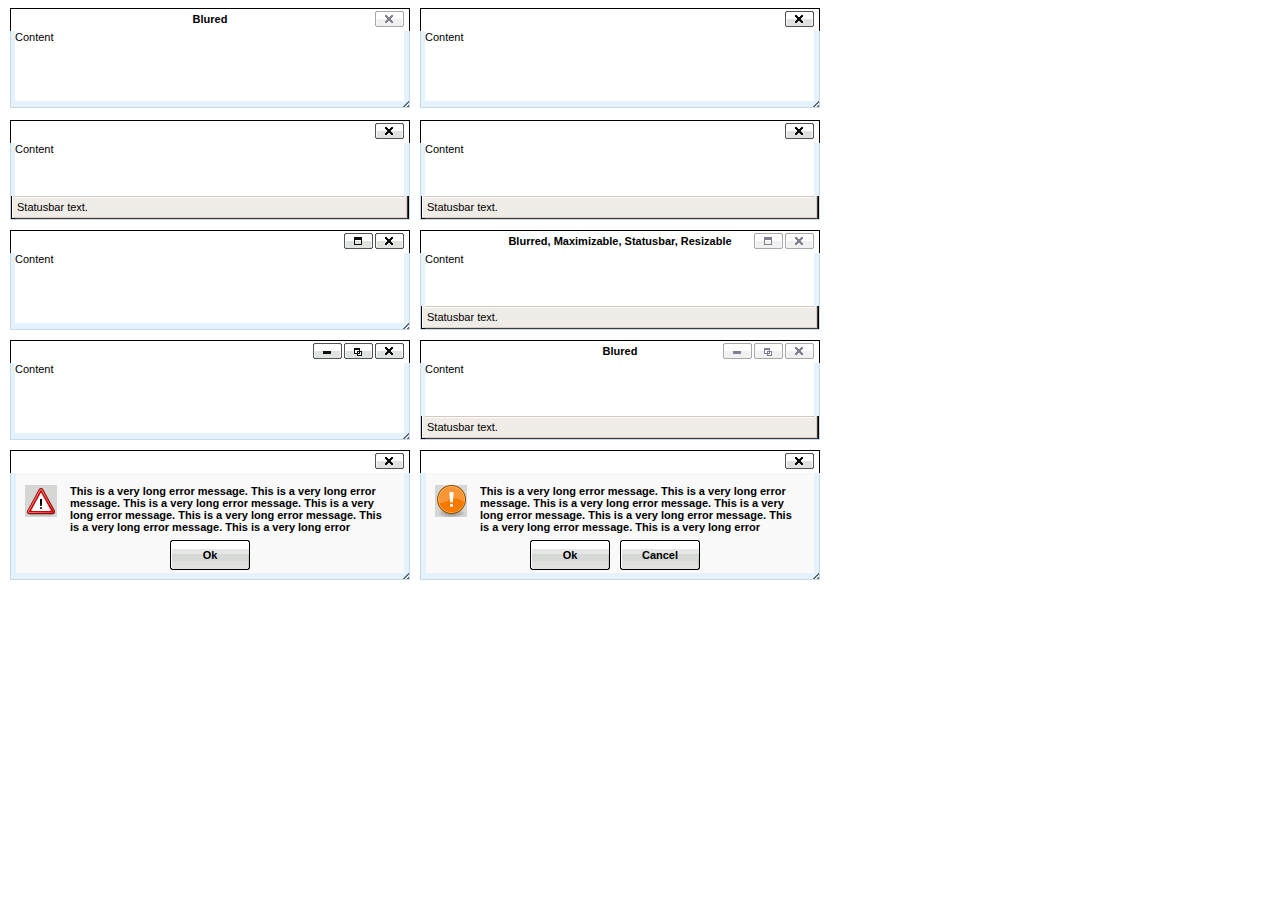
<file: wp-includes/js/tinymce/plugins/inlinepopups/template.htm>
<!-- <!DOCTYPE html PUBLIC "-//W3C//DTD XHTML 1.0 Strict//EN" "http://www.w3.org/TR/xhtml1/DTD/xhtml1-strict.dtd"> -->
<html xmlns="http://www.w3.org/1999/xhtml">
<head>
<title>Template for dialogs</title>
<link rel="stylesheet" type="text/css" href="skins/clearlooks2/window.css?ver=359-20131010" />
</head>
<body>

<div class="mceEditor">
	<div class="clearlooks2" style="width:400px; height:100px; left:10px;">
		<div class="mceWrapper">
			<div class="mceTop">
				<div class="mceLeft"></div>
				<div class="mceCenter"></div>
				<div class="mceRight"></div>
				<span>Blured</span>
			</div>

			<div class="mceMiddle">
				<div class="mceLeft"></div>
				<span>Content</span>
				<div class="mceRight"></div>
			</div>

			<div class="mceBottom">
				<div class="mceLeft"></div>
				<div class="mceCenter"></div>
				<div class="mceRight"></div>
				<span>Statusbar text.</span>
			</div>

			<a class="mceMove" href="#"></a>
			<a class="mceMin" href="#"></a>
			<a class="mceMax" href="#"></a>
			<a class="mceMed" href="#"></a>
			<a class="mceClose" href="#"></a>
			<a class="mceResize mceResizeN" href="#"></a>
			<a class="mceResize mceResizeS" href="#"></a>
			<a class="mceResize mceResizeW" href="#"></a>
			<a class="mceResize mceResizeE" href="#"></a>
			<a class="mceResize mceResizeNW" href="#"></a>
			<a class="mceResize mceResizeNE" href="#"></a>
			<a class="mceResize mceResizeSW" href="#"></a>
			<a class="mceResize mceResizeSE" href="#"></a>
		</div>
	</div>

	<div class="clearlooks2" style="width:400px; height:100px; left:420px;">
		<div class="mceWrapper mceMovable mceFocus">
			<div class="mceTop">
				<div class="mceLeft"></div>
				<div class="mceCenter"></div>
				<div class="mceRight"></div>
				<span>Focused</span>
			</div>

			<div class="mceMiddle">
				<div class="mceLeft"></div>
				<span>Content</span>
				<div class="mceRight"></div>
			</div>

			<div class="mceBottom">
				<div class="mceLeft"></div>
				<div class="mceCenter"></div>
				<div class="mceRight"></div>
				<span>Statusbar text.</span>
			</div>

			<a class="mceMove" href="#"></a>
			<a class="mceMin" href="#"></a>
			<a class="mceMax" href="#"></a>
			<a class="mceMed" href="#"></a>
			<a class="mceClose" href="#"></a>
			<a class="mceResize mceResizeN" href="#"></a>
			<a class="mceResize mceResizeS" href="#"></a>
			<a class="mceResize mceResizeW" href="#"></a>
			<a class="mceResize mceResizeE" href="#"></a>
			<a class="mceResize mceResizeNW" href="#"></a>
			<a class="mceResize mceResizeNE" href="#"></a>
			<a class="mceResize mceResizeSW" href="#"></a>
			<a class="mceResize mceResizeSE" href="#"></a>
		</div>
	</div>

	<div class="clearlooks2" style="width:400px; height:100px; left:10px; top:120px;">
		<div class="mceWrapper mceMovable mceFocus mceStatusbar">
			<div class="mceTop">
				<div class="mceLeft"></div>
				<div class="mceCenter"></div>
				<div class="mceRight"></div>
				<span>Statusbar</span>
			</div>

			<div class="mceMiddle">
				<div class="mceLeft"></div>
				<span>Content</span>
				<div class="mceRight"></div>
			</div>

			<div class="mceBottom">
				<div class="mceLeft"></div>
				<div class="mceCenter"></div>
				<div class="mceRight"></div>
				<span>Statusbar text.</span>
			</div>

			<a class="mceMove" href="#"></a>
			<a class="mceMin" href="#"></a>
			<a class="mceMax" href="#"></a>
			<a class="mceMed" href="#"></a>
			<a class="mceClose" href="#"></a>
			<a class="mceResize mceResizeN" href="#"></a>
			<a class="mceResize mceResizeS" href="#"></a>
			<a class="mceResize mceResizeW" href="#"></a>
			<a class="mceResize mceResizeE" href="#"></a>
			<a class="mceResize mceResizeNW" href="#"></a>
			<a class="mceResize mceResizeNE" href="#"></a>
			<a class="mceResize mceResizeSW" href="#"></a>
			<a class="mceResize mceResizeSE" href="#"></a>
		</div>
	</div>

	<div class="clearlooks2" style="width:400px; height:100px; left:420px; top:120px;">
		<div class="mceWrapper mceMovable mceFocus mceStatusbar mceResizable">
			<div class="mceTop">
				<div class="mceLeft"></div>
				<div class="mceCenter"></div>
				<div class="mceRight"></div>
				<span>Statusbar, Resizable</span>
			</div>

			<div class="mceMiddle">
				<div class="mceLeft"></div>
				<span>Content</span>
				<div class="mceRight"></div>
			</div>

			<div class="mceBottom">
				<div class="mceLeft"></div>
				<div class="mceCenter"></div>
				<div class="mceRight"></div>
				<span>Statusbar text.</span>
			</div>

			<a class="mceMove" href="#"></a>
			<a class="mceMin" href="#"></a>
			<a class="mceMax" href="#"></a>
			<a class="mceMed" href="#"></a>
			<a class="mceClose" href="#"></a>
			<a class="mceResize mceResizeN" href="#"></a>
			<a class="mceResize mceResizeS" href="#"></a>
			<a class="mceResize mceResizeW" href="#"></a>
			<a class="mceResize mceResizeE" href="#"></a>
			<a class="mceResize mceResizeNW" href="#"></a>
			<a class="mceResize mceResizeNE" href="#"></a>
			<a class="mceResize mceResizeSW" href="#"></a>
			<a class="mceResize mceResizeSE" href="#"></a>
		</div>
	</div>

	<div class="clearlooks2" style="width:400px; height:100px; left:10px; top:230px;">
		<div class="mceWrapper mceMovable mceFocus mceResizable mceMaximizable">
			<div class="mceTop">
				<div class="mceLeft"></div>
				<div class="mceCenter"></div>
				<div class="mceRight"></div>
				<span>Resizable, Maximizable</span>
			</div>

			<div class="mceMiddle">
				<div class="mceLeft"></div>
				<span>Content</span>
				<div class="mceRight"></div>
			</div>

			<div class="mceBottom">
				<div class="mceLeft"></div>
				<div class="mceCenter"></div>
				<div class="mceRight"></div>
				<span>Statusbar text.</span>
			</div>

			<a class="mceMove" href="#"></a>
			<a class="mceMin" href="#"></a>
			<a class="mceMax" href="#"></a>
			<a class="mceMed" href="#"></a>
			<a class="mceClose" href="#"></a>
			<a class="mceResize mceResizeN" href="#"></a>
			<a class="mceResize mceResizeS" href="#"></a>
			<a class="mceResize mceResizeW" href="#"></a>
			<a class="mceResize mceResizeE" href="#"></a>
			<a class="mceResize mceResizeNW" href="#"></a>
			<a class="mceResize mceResizeNE" href="#"></a>
			<a class="mceResize mceResizeSW" href="#"></a>
			<a class="mceResize mceResizeSE" href="#"></a>
		</div>
	</div>

	<div class="clearlooks2" style="width:400px; height:100px; left:420px; top:230px;">
		<div class="mceWrapper mceMovable mceStatusbar mceResizable mceMaximizable">
			<div class="mceTop">
				<div class="mceLeft"></div>
				<div class="mceCenter"></div>
				<div class="mceRight"></div>
				<span>Blurred, Maximizable, Statusbar, Resizable</span>
			</div>

			<div class="mceMiddle">
				<div class="mceLeft"></div>
				<span>Content</span>
				<div class="mceRight"></div>
			</div>

			<div class="mceBottom">
				<div class="mceLeft"></div>
				<div class="mceCenter"></div>
				<div class="mceRight"></div>
				<span>Statusbar text.</span>
			</div>

			<a class="mceMove" href="#"></a>
			<a class="mceMin" href="#"></a>
			<a class="mceMax" href="#"></a>
			<a class="mceMed" href="#"></a>
			<a class="mceClose" href="#"></a>
			<a class="mceResize mceResizeN" href="#"></a>
			<a class="mceResize mceResizeS" href="#"></a>
			<a class="mceResize mceResizeW" href="#"></a>
			<a class="mceResize mceResizeE" href="#"></a>
			<a class="mceResize mceResizeNW" href="#"></a>
			<a class="mceResize mceResizeNE" href="#"></a>
			<a class="mceResize mceResizeSW" href="#"></a>
			<a class="mceResize mceResizeSE" href="#"></a>
		</div>
	</div>

	<div class="clearlooks2" style="width:400px; height:100px; left:10px; top:340px;">
		<div class="mceWrapper mceMovable mceFocus mceResizable mceMaximized mceMinimizable mceMaximizable">
			<div class="mceTop">
				<div class="mceLeft"></div>
				<div class="mceCenter"></div>
				<div class="mceRight"></div>
				<span>Maximized, Maximizable, Minimizable</span>
			</div>

			<div class="mceMiddle">
				<div class="mceLeft"></div>
				<span>Content</span>
				<div class="mceRight"></div>
			</div>

			<div class="mceBottom">
				<div class="mceLeft"></div>
				<div class="mceCenter"></div>
				<div class="mceRight"></div>
				<span>Statusbar text.</span>
			</div>

			<a class="mceMove" href="#"></a>
			<a class="mceMin" href="#"></a>
			<a class="mceMax" href="#"></a>
			<a class="mceMed" href="#"></a>
			<a class="mceClose" href="#"></a>
			<a class="mceResize mceResizeN" href="#"></a>
			<a class="mceResize mceResizeS" href="#"></a>
			<a class="mceResize mceResizeW" href="#"></a>
			<a class="mceResize mceResizeE" href="#"></a>
			<a class="mceResize mceResizeNW" href="#"></a>
			<a class="mceResize mceResizeNE" href="#"></a>
			<a class="mceResize mceResizeSW" href="#"></a>
			<a class="mceResize mceResizeSE" href="#"></a>
		</div>
	</div>

	<div class="clearlooks2" style="width:400px; height:100px; left:420px; top:340px;">
		<div class="mceWrapper mceMovable mceStatusbar mceResizable mceMaximized mceMinimizable mceMaximizable">
			<div class="mceTop">
				<div class="mceLeft"></div>
				<div class="mceCenter"></div>
				<div class="mceRight"></div>
				<span>Blured</span>
			</div>

			<div class="mceMiddle">
				<div class="mceLeft"></div>
				<span>Content</span>
				<div class="mceRight"></div>
			</div>

			<div class="mceBottom">
				<div class="mceLeft"></div>
				<div class="mceCenter"></div>
				<div class="mceRight"></div>
				<span>Statusbar text.</span>
			</div>

			<a class="mceMove" href="#"></a>
			<a class="mceMin" href="#"></a>
			<a class="mceMax" href="#"></a>
			<a class="mceMed" href="#"></a>
			<a class="mceClose" href="#"></a>
			<a class="mceResize mceResizeN" href="#"></a>
			<a class="mceResize mceResizeS" href="#"></a>
			<a class="mceResize mceResizeW" href="#"></a>
			<a class="mceResize mceResizeE" href="#"></a>
			<a class="mceResize mceResizeNW" href="#"></a>
			<a class="mceResize mceResizeNE" href="#"></a>
			<a class="mceResize mceResizeSW" href="#"></a>
			<a class="mceResize mceResizeSE" href="#"></a>
		</div>
	</div>

	<div class="clearlooks2" style="width:400px; height:130px; left:10px; top:450px;">
		<div class="mceWrapper mceMovable mceFocus mceModal mceAlert">
			<div class="mceTop">
				<div class="mceLeft"></div>
				<div class="mceCenter"></div>
				<div class="mceRight"></div>
				<span>Alert</span>
			</div>

			<div class="mceMiddle">
				<div class="mceLeft"></div>
				<span>
					This is a very long error message. This is a very long error message.
					This is a very long error message. This is a very long error message.
					This is a very long error message. This is a very long error message.
					This is a very long error message. This is a very long error message.
					This is a very long error message. This is a very long error message.
					This is a very long error message. This is a very long error message.
				</span>
				<div class="mceRight"></div>
				<div class="mceIcon"></div>
			</div>

			<div class="mceBottom">
				<div class="mceLeft"></div>
				<div class="mceCenter"></div>
				<div class="mceRight"></div>
			</div>

			<a class="mceMove" href="#"></a>
			<a class="mceButton mceOk" href="#">Ok</a>
			<a class="mceClose" href="#"></a>
		</div>
	</div>

	<div class="clearlooks2" style="width:400px; height:130px; left:420px; top:450px;">
		<div class="mceWrapper mceMovable mceFocus mceModal mceConfirm">
			<div class="mceTop">
				<div class="mceLeft"></div>
				<div class="mceCenter"></div>
				<div class="mceRight"></div>
				<span>Confirm</span>
			</div>

			<div class="mceMiddle">
				<div class="mceLeft"></div>
				<span>
					This is a very long error message. This is a very long error message.
					This is a very long error message. This is a very long error message.
					This is a very long error message. This is a very long error message.
					This is a very long error message. This is a very long error message.
					This is a very long error message. This is a very long error message.
					This is a very long error message. This is a very long error message.
					</span>
				<div class="mceRight"></div>
				<div class="mceIcon"></div>
			</div>

			<div class="mceBottom">
				<div class="mceLeft"></div>
				<div class="mceCenter"></div>
				<div class="mceRight"></div>
			</div>

			<a class="mceMove" href="#"></a>
			<a class="mceButton mceOk" href="#">Ok</a>
			<a class="mceButton mceCancel" href="#">Cancel</a>
			<a class="mceClose" href="#"></a>
		</div>
	</div>
</div>

</body>
</html>
</file>
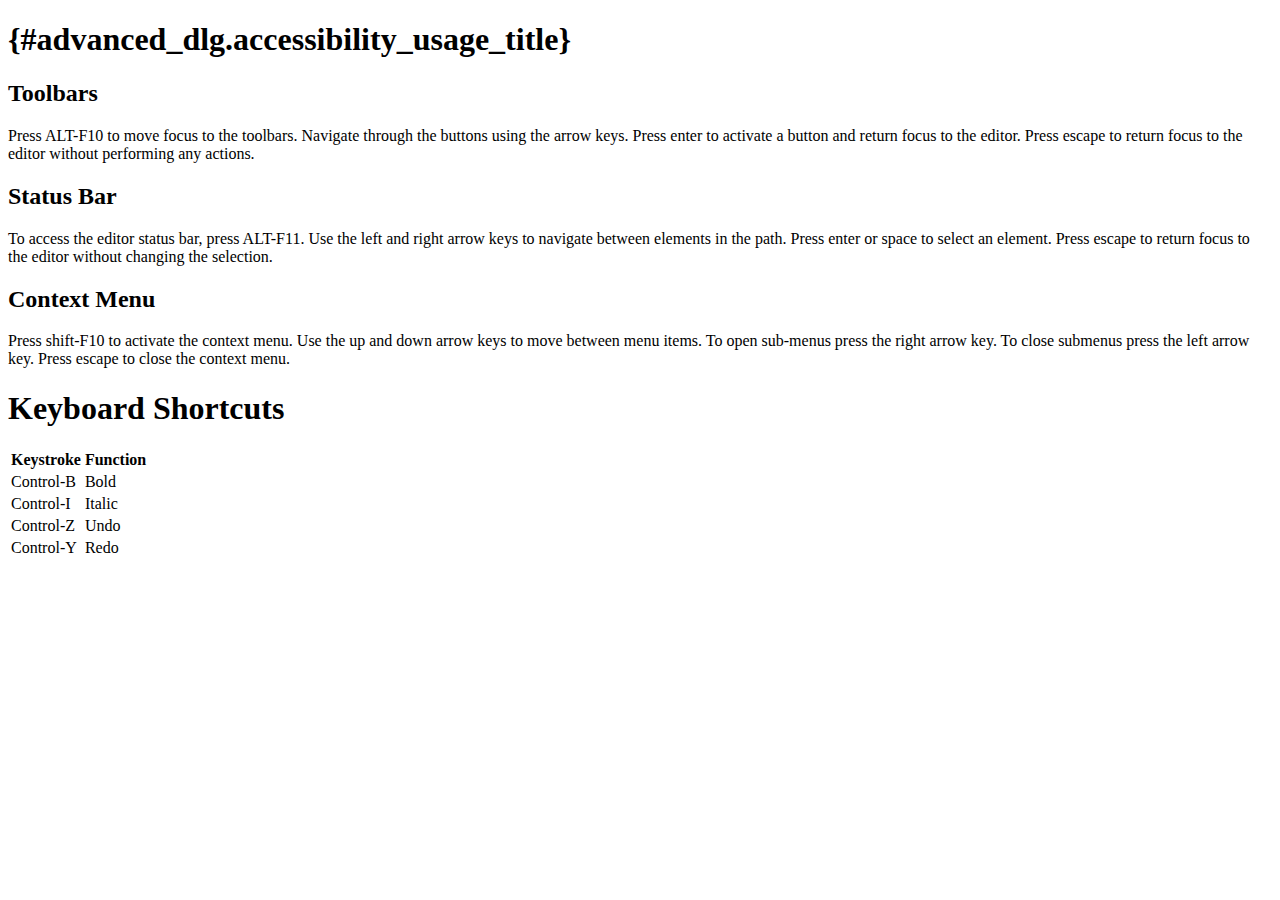
<file: wp-includes/js/tinymce/themes/advanced/shortcuts.htm>
<!DOCTYPE html PUBLIC "-//W3C//DTD XHTML 1.0 Transitional//EN" "http://www.w3.org/TR/xhtml1/DTD/xhtml1-transitional.dtd">
<html xmlns="http://www.w3.org/1999/xhtml">
	<head>
		<title>{#advanced_dlg.accessibility_help}</title>
		<script type="text/javascript" src="../../tiny_mce_popup.js?ver=358-20121205"></script>
		<script type="text/javascript">tinyMCEPopup.requireLangPack();</script>
	</head>
	<body id="content">
		<h1>{#advanced_dlg.accessibility_usage_title}</h1>
		<h2>Toolbars</h2>
		<p>Press ALT-F10 to move focus to the toolbars. Navigate through the buttons using the arrow keys.
		Press enter to activate a button and return focus to the editor.
		Press escape to return focus to the editor without performing any actions.</p>
		
		<h2>Status Bar</h2>
		<p>To access the editor status bar, press ALT-F11. Use the left and right arrow keys to navigate between elements in the path.
		Press enter or space to select an element. Press escape to return focus to the editor without changing the selection.</p>
		
		<h2>Context Menu</h2>
		<p>Press shift-F10 to activate the context menu. Use the up and down arrow keys to move between menu items. To open sub-menus press the right arrow key.
		To close submenus press the left arrow key.  Press escape to close the context menu.</p>
		
		<h1>Keyboard Shortcuts</h1>
		<table>
			<thead>
				<tr>
					<th>Keystroke</th>
					<th>Function</th>
				</tr>
			</thead>
			<tbody>
				<tr>
					<td>Control-B</td><td>Bold</td>
				</tr>
				<tr>
					<td>Control-I</td><td>Italic</td>
				</tr>
				<tr>
					<td>Control-Z</td><td>Undo</td>
				</tr>
				<tr>
					<td>Control-Y</td><td>Redo</td>
				</tr>
			</tbody>
		</table>
	</body>
</html>
</file>
<file: wp-admin/css/install.css>
html {
	background: #eee;
	margin: 0 20px;
}

body {
	background: #fff;
	color: #555;
	font-family: "Open Sans", sans-serif;
	margin: 140px auto 25px;
	padding: 20px 20px 10px 20px;
	max-width: 700px;
	-webkit-font-smoothing: subpixel-antialiased;
	-webkit-box-shadow: 0 1px 3px rgba(0,0,0,0.13);
	box-shadow: 0 1px 3px rgba(0,0,0,0.13);
}

a {
	color: #0074a2;
	text-decoration: none;
}

a:hover {
	color: #2ea2cc;
}

h1 {
	border-bottom: 1px solid #dedede;
	clear: both;
	color: #666;
	font-size: 24px;
	margin: 30px 0;
	padding: 0;
	padding-bottom: 7px;
	font-weight: normal;
}

h2 {
	font-size: 16px;
}

p, li, dd, dt {
	padding-bottom: 2px;
	font-size: 14px;
	line-height: 1.5;
}

code, .code {
	font-family: Consolas, Monaco, monospace;
}

ul, ol, dl {
	padding: 5px 5px 5px 22px;
}

a img {
	border:0
}
abbr {
	border: 0;
	font-variant: normal;
}
#logo {
	margin: 6px 0 14px 0;
	border-bottom: none;
	text-align:center
}
#logo a {
	background-image: url('../images/w-logo-blue.png?ver=20131202');
	background-image: none, url('../images/wordpress-logo.svg?ver=20131107');
	background-size: 80px 80px;
	background-position: center top;
	background-repeat: no-repeat;
	color: #999;
	height: 80px;
	font-size: 20px;
	font-weight: normal;
	line-height: 1.3em;
	margin: -130px auto 25px;
	padding: 0;
	text-decoration: none;
	width: 80px;
	text-indent: -9999px;
	outline: none;
	overflow: hidden;
	display: block;
}
.step {
	margin: 20px 0 15px;
}
.step, th {
	text-align: left;
	padding: 0;
}
.step .button-large {
	font-size: 14px;
}
textarea {
	border: 1px solid #dfdfdf;
	font-family: "Open Sans", sans-serif;
	width: 100%;
	-moz-box-sizing: border-box;
	-webkit-box-sizing: border-box;
	-ms-box-sizing: border-box; /* ie8 only */
	box-sizing: border-box;
}

.form-table {
	border-collapse: collapse;
	margin-top: 1em;
	width: 100%;
}

.form-table td {
	margin-bottom: 9px;
	padding: 10px 20px 10px 0;
	border-bottom: 8px solid #fff;
	font-size: 14px;
	vertical-align: top
}

.form-table th {
	font-size: 14px;
	text-align: left;
	padding: 16px 20px 10px 0;
	width: 140px;
	vertical-align: top;
}

.form-table code {
	line-height: 18px;
	font-size: 14px;
}

.form-table p {
	margin: 4px 0 0 0;
	font-size: 11px;
}

.form-table input {
	line-height: 20px;
	font-size: 15px;
	padding: 3px 5px;
	border: 1px solid #ddd;
	box-shadow: inset 0 1px 2px rgba(0,0,0,0.07);
}

input,
submit {
	font-family: "Open Sans", sans-serif;
}

.form-table input[type=text],
.form-table input[type=password] {
	width: 206px;
}

.form-table th p {
	font-weight: normal;
}

.form-table.install-success td {
	vertical-align: middle;
	padding: 16px 20px 10px 0;
}

.form-table.install-success td p {
	margin: 0;
	font-size: 14px;
}

.form-table.install-success td code {
	margin: 0;
	font-size: 18px;
}

#error-page {
	margin-top: 50px;
}

#error-page p {
	font-size: 14px;
	line-height: 18px;
	margin: 25px 0 20px;
}

#error-page code, .code {
	font-family: Consolas, Monaco, monospace;
}

#pass-strength-result {
	background-color: #eee;
	border-color: #ddd !important;
	border-style: solid;
	border-width: 1px;
	margin: 5px 5px 5px 0;
	padding: 5px;
	text-align: center;
	width: 200px;
	display: none;
}

#pass-strength-result.bad {
	background-color: #ffb78c;
	border-color: #ff853c !important;
}

#pass-strength-result.good {
	background-color: #ffec8b;
	border-color: #ffcc00 !important;
}

#pass-strength-result.short {
	background-color: #ffa0a0;
	border-color: #f04040 !important;
}

#pass-strength-result.strong {
	background-color: #c3ff88;
	border-color: #8dff1c !important;
}

.message {
	border: 1px solid #c00;
	padding: 0.5em 0.7em;
	margin: 5px 0 15px;
	background-color: #ffebe8;
}

/* @noflip */
#dbname,
#uname,
#pwd,
#dbhost,
#prefix,
#user_login,
#admin_email,
#pass1,
#pass2 {
	direction: ltr;
}


/* localization */
body.rtl,
.rtl textarea,
.rtl input,
.rtl submit {
	font-family: Tahoma, sans-serif;
}

:lang(he-il) body.rtl,
:lang(he-il) .rtl textarea,
:lang(he-il) .rtl input,
:lang(he-il) .rtl submit {
	font-family: Arial, sans-serif;
}

@media only screen and (max-width: 799px) {
	body {
		margin-top: 115px;
	}
	#logo a {
		margin: -125px auto 30px;
	}
}

@media screen and ( max-width: 782px ) {

	.form-table {
		margin-top: 0;
	}

	.form-table th,
	.form-table td {
		display: block;
		width: auto;
		vertical-align: middle;
	}

	.form-table th {
		padding: 20px 0 0;
	}

	.form-table td {
		padding: 5px 0;
		border: 0;
		margin: 0;
	}

	textarea,
	input {
		font-size: 16px;
	}

	.form-table td input[type="text"],
	.form-table td input[type="password"],
	.form-table td select,
	.form-table td textarea,
	.form-table span.description {
		width: 100%;
		font-size: 16px;
		line-height: 1.5;
		padding: 7px 10px;
		display: block;
		max-width: none;
		box-sizing: border-box;
		-mox-box-sizing: border-box;
	}

}
</file>
<file: wp-content/themes/twentyfourteen/genericons/genericons.css>
/**

	Genericons Helper CSS

*/


/**
 * The font was graciously generated by Font Squirrel (http://www.fontsquirrel.com). We love those guys.
 */

@font-face {
    font-family: 'Genericons';
    src: url('font/genericons-regular-webfont.eot');
}

@font-face {
    font-family: 'Genericons';
    src: url([data-uri]) format('woff'),
         url('font/genericons-regular-webfont.ttf') format('truetype'),
         url('font/genericons-regular-webfont.svg#genericonsregular') format('svg');
    font-weight: normal;
    font-style: normal;
}


/**
 * All Genericons
 */

.genericon {
	display: inline-block;
	width: 16px;
	height: 16px;
	-webkit-font-smoothing: antialiased;
	font-size: 16px;
	line-height: 1;
	font-family: 'Genericons';
	text-decoration: inherit;
	font-weight: normal;
	font-style: normal;
	vertical-align: top;
}

/**
 * IE7 and IE6 hacks
 */

.genericon {
	*overflow: auto;
	*zoom: 1;
	*display: inline;
}

/**
 * Individual icons
 */

/* Post formats */
.genericon-standard:before {        content: '\f100'; }
.genericon-aside:before {           content: '\f101'; }
.genericon-image:before {           content: '\f102'; }
.genericon-gallery:before {         content: '\f103'; }
.genericon-video:before {           content: '\f104'; }
.genericon-status:before {          content: '\f105'; }
.genericon-quote:before {           content: '\f106'; }
.genericon-link:before {            content: '\f107'; }
.genericon-chat:before {            content: '\f108'; }
.genericon-audio:before {           content: '\f109'; }

/* Social icons */
.genericon-github:before {          content: '\f200'; }
.genericon-dribbble:before {        content: '\f201'; }
.genericon-twitter:before {         content: '\f202'; }
.genericon-facebook:before {        content: '\f203'; }
.genericon-facebook-alt:before {    content: '\f204'; }
.genericon-wordpress:before {       content: '\f205'; }
.genericon-googleplus:before {      content: '\f206'; }
.genericon-linkedin:before {        content: '\f207'; }
.genericon-linkedin-alt:before {    content: '\f208'; }
.genericon-pinterest:before {       content: '\f209'; }
.genericon-pinterest-alt:before {   content: '\f210'; }
.genericon-flickr:before {          content: '\f211'; }
.genericon-vimeo:before {           content: '\f212'; }
.genericon-youtube:before {         content: '\f213'; }
.genericon-tumblr:before {          content: '\f214'; }
.genericon-instagram:before {       content: '\f215'; }
.genericon-codepen:before {         content: '\f216'; }
.genericon-polldaddy:before {       content: '\f217'; }
.genericon-googleplus-alt:before {  content: '\f218'; }
.genericon-path:before {            content: '\f219'; }
.genericon-skype:before {           content: '\f220'; }
.genericon-digg:before {            content: '\f221'; }
.genericon-reddit:before {          content: '\f222'; }
.genericon-stumbleupon:before {     content: '\f223'; }
.genericon-pocket:before {          content: '\f224'; }

/* Meta icons */
.genericon-comment:before {         content: '\f300'; }
.genericon-category:before {        content: '\f301'; }
.genericon-tag:before {             content: '\f302'; }
.genericon-time:before {            content: '\f303'; }
.genericon-user:before {            content: '\f304'; }
.genericon-day:before {             content: '\f305'; }
.genericon-week:before {            content: '\f306'; }
.genericon-month:before {           content: '\f307'; }
.genericon-pinned:before {          content: '\f308'; }

/* Other icons */
.genericon-search:before {          content: '\f400'; }
.genericon-unzoom:before {          content: '\f401'; }
.genericon-zoom:before {            content: '\f402'; }
.genericon-show:before {            content: '\f403'; }
.genericon-hide:before {            content: '\f404'; }
.genericon-close:before {           content: '\f405'; }
.genericon-close-alt:before {       content: '\f406'; }
.genericon-trash:before {           content: '\f407'; }
.genericon-star:before {            content: '\f408'; }
.genericon-home:before {            content: '\f409'; }
.genericon-mail:before {            content: '\f410'; }
.genericon-edit:before {            content: '\f411'; }
.genericon-reply:before {           content: '\f412'; }
.genericon-feed:before {            content: '\f413'; }
.genericon-warning:before {         content: '\f414'; }
.genericon-share:before {           content: '\f415'; }
.genericon-attachment:before {      content: '\f416'; }
.genericon-location:before {        content: '\f417'; }
.genericon-checkmark:before {       content: '\f418'; }
.genericon-menu:before {            content: '\f419'; }
.genericon-refresh:before {         content: '\f420'; }
.genericon-minimize:before {        content: '\f421'; }
.genericon-maximize:before {        content: '\f422'; }
.genericon-404:before {             content: '\f423'; }
.genericon-spam:before {            content: '\f424'; }
.genericon-summary:before {         content: '\f425'; }
.genericon-cloud:before {           content: '\f426'; }
.genericon-key:before {             content: '\f427'; }
.genericon-dot:before {             content: '\f428'; }
.genericon-next:before {            content: '\f429'; }
.genericon-previous:before {        content: '\f430'; }
.genericon-expand:before {          content: '\f431'; }
.genericon-collapse:before {        content: '\f432'; }
.genericon-dropdown:before {        content: '\f433'; }
.genericon-dropdown-left:before {   content: '\f434'; }
.genericon-top:before {             content: '\f435'; }
.genericon-draggable:before {       content: '\f436'; }
.genericon-phone:before {           content: '\f437'; }
.genericon-send-to-phone:before {   content: '\f438'; }
.genericon-plugin:before {          content: '\f439'; }
.genericon-cloud-download:before {  content: '\f440'; }
.genericon-cloud-upload:before {    content: '\f441'; }
.genericon-external:before {        content: '\f442'; }
.genericon-document:before {        content: '\f443'; }
.genericon-book:before {            content: '\f444'; }
.genericon-cog:before {             content: '\f445'; }
.genericon-unapprove:before {       content: '\f446'; }
.genericon-cart:before {            content: '\f447'; }
.genericon-pause:before {           content: '\f448'; }
.genericon-stop:before {            content: '\f449'; }
.genericon-skip-back:before {       content: '\f450'; }
.genericon-skip-ahead:before {      content: '\f451'; }
.genericon-play:before {            content: '\f452'; }
.genericon-tablet:before {          content: '\f453'; }
.genericon-send-to-tablet:before {  content: '\f454'; }
.genericon-info:before {            content: '\f455'; }
.genericon-notice:before {          content: '\f456'; }
.genericon-help:before {            content: '\f457'; }
.genericon-fastforward:before {     content: '\f458'; }
.genericon-rewind:before {          content: '\f459'; }
.genericon-portfolio:before {       content: '\f460'; }
.genericon-heart:before {           content: '\f461'; }
.genericon-code:before {            content: '\f462'; }
.genericon-subscribe:before {       content: '\f463'; }
.genericon-unsubscribe:before {     content: '\f464'; }
.genericon-subscribed:before {      content: '\f465'; }
.genericon-reply-alt:before {       content: '\f466'; }
.genericon-reply-single:before {    content: '\f467'; }
.genericon-flag:before {            content: '\f468'; }
.genericon-print:before {           content: '\f469'; }
.genericon-lock:before {            content: '\f470'; }
.genericon-bold:before {            content: '\f471'; }
.genericon-italic:before {          content: '\f472'; }
.genericon-picture:before {         content: '\f473'; }

/* Generic shapes */
.genericon-uparrow:before {         content: '\f500'; }
.genericon-rightarrow:before {      content: '\f501'; }
.genericon-downarrow:before {       content: '\f502'; }
.genericon-leftarrow:before {       content: '\f503'; }
</file>
<file: wp-includes/js/tinymce/plugins/inlinepopups/skins/clearlooks2/window.css>
/* Clearlooks 2 */

/* Reset */
.clearlooks2, .clearlooks2 div, .clearlooks2 span, .clearlooks2 a {vertical-align:baseline; text-align:left; position:absolute; border:0; padding:0; margin:0; background:transparent; font-family:Arial,Verdana; font-size:11px; color:#000; text-decoration:none; font-weight:normal; width:auto; height:auto; overflow:hidden; display:block}

/* General */
.clearlooks2 {position:absolute; direction:ltr}
.clearlooks2 .mceWrapper {position:static}
.mceEventBlocker {position:fixed; left:0; top:0; background:url(img/horizontal.gif) no-repeat 0 -75px; width:100%; height:100%}
.clearlooks2 .mcePlaceHolder {border:1px solid #000; background:#888; top:0; left:0; opacity:0.5; -ms-filter:'alpha(opacity=50)'; filter:alpha(opacity=50)}
.clearlooks2_modalBlocker {position:fixed; left:0; top:0; width:100%; height:100%; background:#FFF; opacity:0.6; -ms-filter:'alpha(opacity=60)'; filter:alpha(opacity=60); display:none}

/* Top */
.clearlooks2 .mceTop, 
.clearlooks2 .mceTop div {
	top:0; 
	width:100%; 
	height:23px
}
.clearlooks2 .mceTop .mceLeft {
	width:55%; 
	background-image: none;
	border-style: solid none none solid;
	border-width: 1px;
}
.clearlooks2 .mceTop .mceCenter {
}
.clearlooks2 .mceTop .mceRight {
	right:0; 
	width:55%; 
	height:23px; 
	background-image: none;
	border-style: solid solid none none;
	border-width: 1px;
}
.clearlooks2 .mceTop span {
	width:100%;
	font: 12px/20px bold "Lucida Grande","Lucida Sans Unicode",Tahoma,Verdana,sans-serif;
	text-align:center; 
	vertical-align:middle; 
	line-height:23px; 
	font-weight:bold;
}
.clearlooks2 .mceFocus .mceTop .mceLeft {
	background-image: none;
	border-style: solid none none solid;
	border-width: 1px;
}
.clearlooks2 .mceFocus .mceTop .mceCenter {
}
.clearlooks2 .mceFocus .mceTop .mceRight {
	background-image: none;
	border-style: solid solid none none;
	border-width: 1px;
}
.clearlooks2 .mceFocus .mceTop span {
color:#FFF
}

/* Middle */
.clearlooks2 .mceMiddle, .clearlooks2 .mceMiddle div {top:0}
.clearlooks2 .mceMiddle {width:100%; height:100%; clip:rect(23px auto auto auto)}
.clearlooks2 .mceMiddle .mceLeft {left:0; width:5px; height:100%; background:#E4F2FD;border-left:1px solid #c6d9e9}
.clearlooks2 .mceMiddle span {top:23px; left:5px; width:100%; height:100%; background:#FFF}
.clearlooks2 .mceMiddle .mceRight {right:0; width:5px; height:100%; background:#E4F2FD;border-right:1px solid #c6d9e9}

/* Bottom */
.clearlooks2 .mceBottom, .clearlooks2 .mceBottom div {height:6px}
.clearlooks2 .mceBottom {left:0; bottom:0; width:100%;background:#E4F2FD;border-bottom:1px solid #c6d9e9}
.clearlooks2 .mceBottom div {top:0}
.clearlooks2 .mceBottom .mceLeft {left:0; width:5px; background:#E4F2FD  ;border-left:1px solid #c6d9e9}
.clearlooks2 .mceBottom .mceCenter {left:5px; width:100%}
.clearlooks2 .mceBottom .mceRight {right:0; width:6px; background:#E4F2FD url(img/drag.gif) no-repeat;border-right:1px solid #c6d9e9}
.clearlooks2 .mceBottom span {display:none}
.clearlooks2 .mceStatusbar .mceBottom, .clearlooks2 .mceStatusbar .mceBottom div {height:23px}
.clearlooks2 .mceStatusbar .mceBottom .mceLeft {background:url(img/corners.gif) -29px 0}
.clearlooks2 .mceStatusbar .mceBottom .mceCenter {background:url(img/horizontal.gif) 0 -52px}
.clearlooks2 .mceStatusbar .mceBottom .mceRight {background:url(img/corners.gif) -24px 0}
.clearlooks2 .mceStatusbar .mceBottom span {display:block; left:7px; font-family:Arial, Verdana; font-size:11px; line-height:23px}

/* Actions */
.clearlooks2 a {width:29px; height:16px; top:3px;}
.clearlooks2 .mceClose {right:6px; background:url(img/buttons.gif) -87px 0}
.clearlooks2 .mceMin {display:none; right:68px; background:url(img/buttons.gif) 0 0}
.clearlooks2 .mceMed {display:none; right:37px; background:url(img/buttons.gif) -29px 0}
.clearlooks2 .mceMax {display:none; right:37px; background:url(img/buttons.gif) -58px 0}
.clearlooks2 .mceMove {display:none;width:100%;cursor:move;background:url(img/corners.gif) no-repeat -100px -100px}
.clearlooks2 .mceMovable .mceMove {display:block}
.clearlooks2 .mceFocus .mceClose {right:6px; background:url(img/buttons.gif) -87px -16px}
.clearlooks2 .mceFocus .mceMin {right:68px; background:url(img/buttons.gif) 0 -16px}
.clearlooks2 .mceFocus .mceMed {right:37px; background:url(img/buttons.gif) -29px -16px}
.clearlooks2 .mceFocus .mceMax {right:37px; background:url(img/buttons.gif) -58px -16px}
.clearlooks2 .mceFocus .mceClose:hover {right:6px; background:url(img/buttons.gif) -87px -32px}
.clearlooks2 .mceFocus .mceClose:hover {right:6px; background:url(img/buttons.gif) -87px -32px}
.clearlooks2 .mceFocus .mceMin:hover {right:68px; background:url(img/buttons.gif) 0 -32px}
.clearlooks2 .mceFocus .mceMed:hover {right:37px; background:url(img/buttons.gif) -29px -32px}
.clearlooks2 .mceFocus .mceMax:hover {right:37px; background:url(img/buttons.gif) -58px -32px}

/* Resize */
.clearlooks2 .mceResize {top:auto; left:auto; display:none; width:5px; height:5px; background:url(img/horizontal.gif) no-repeat 0 -75px}
.clearlooks2 .mceResizable .mceResize {display:block}
.clearlooks2 .mceResizable .mceMin, .clearlooks2 .mceMax {display:none}
.clearlooks2 .mceMinimizable .mceMin {display:block}
.clearlooks2 .mceMaximizable .mceMax {display:block}
.clearlooks2 .mceMaximized .mceMed {display:block}
.clearlooks2 .mceMaximized .mceMax {display:none}
.clearlooks2 a.mceResizeN {top:0; left:0; width:100%; cursor:n-resize}
.clearlooks2 a.mceResizeNW {top:0; left:0; cursor:nw-resize}
.clearlooks2 a.mceResizeNE {top:0; right:0; cursor:ne-resize}
.clearlooks2 a.mceResizeW {top:0; left:0; height:100%; cursor:w-resize;}
.clearlooks2 a.mceResizeE {top:0; right:0; height:100%; cursor:e-resize}
.clearlooks2 a.mceResizeS {bottom:0; left:0; width:100%; cursor:s-resize}
.clearlooks2 a.mceResizeSW {bottom:0; left:0; cursor:sw-resize}
.clearlooks2 a.mceResizeSE {bottom:0; right:0; cursor:se-resize}

/* Alert/Confirm */
.clearlooks2 .mceButton {font-weight:bold; bottom:10px; width:80px; height:30px; background:url(img/button.gif); line-height:30px; vertical-align:middle; text-align:center; outline:0}
.clearlooks2 .mceMiddle .mceIcon {left:15px; top:35px; width:32px; height:32px}
.clearlooks2 .mceAlert .mceMiddle span, .clearlooks2 .mceConfirm .mceMiddle span {background:transparent;left:60px; top:35px; width:320px; height:50px; font-weight:bold; overflow:auto; white-space:normal}
.clearlooks2 a:hover {font-weight:bold;}
.clearlooks2 .mceAlert .mceMiddle, .clearlooks2 .mceConfirm .mceMiddle {background:#F9F9F9}
.clearlooks2 .mceAlert .mceOk {left:50%; top:auto; margin-left: -40px}
.clearlooks2 .mceAlert .mceIcon {background:url(img/alert.gif)}
.clearlooks2 .mceConfirm .mceOk {left:50%; top:auto; margin-left: -90px}
.clearlooks2 .mceConfirm .mceCancel {left:50%; top:auto}
.clearlooks2 .mceConfirm .mceIcon {background:url(img/confirm.gif)}
</file>
